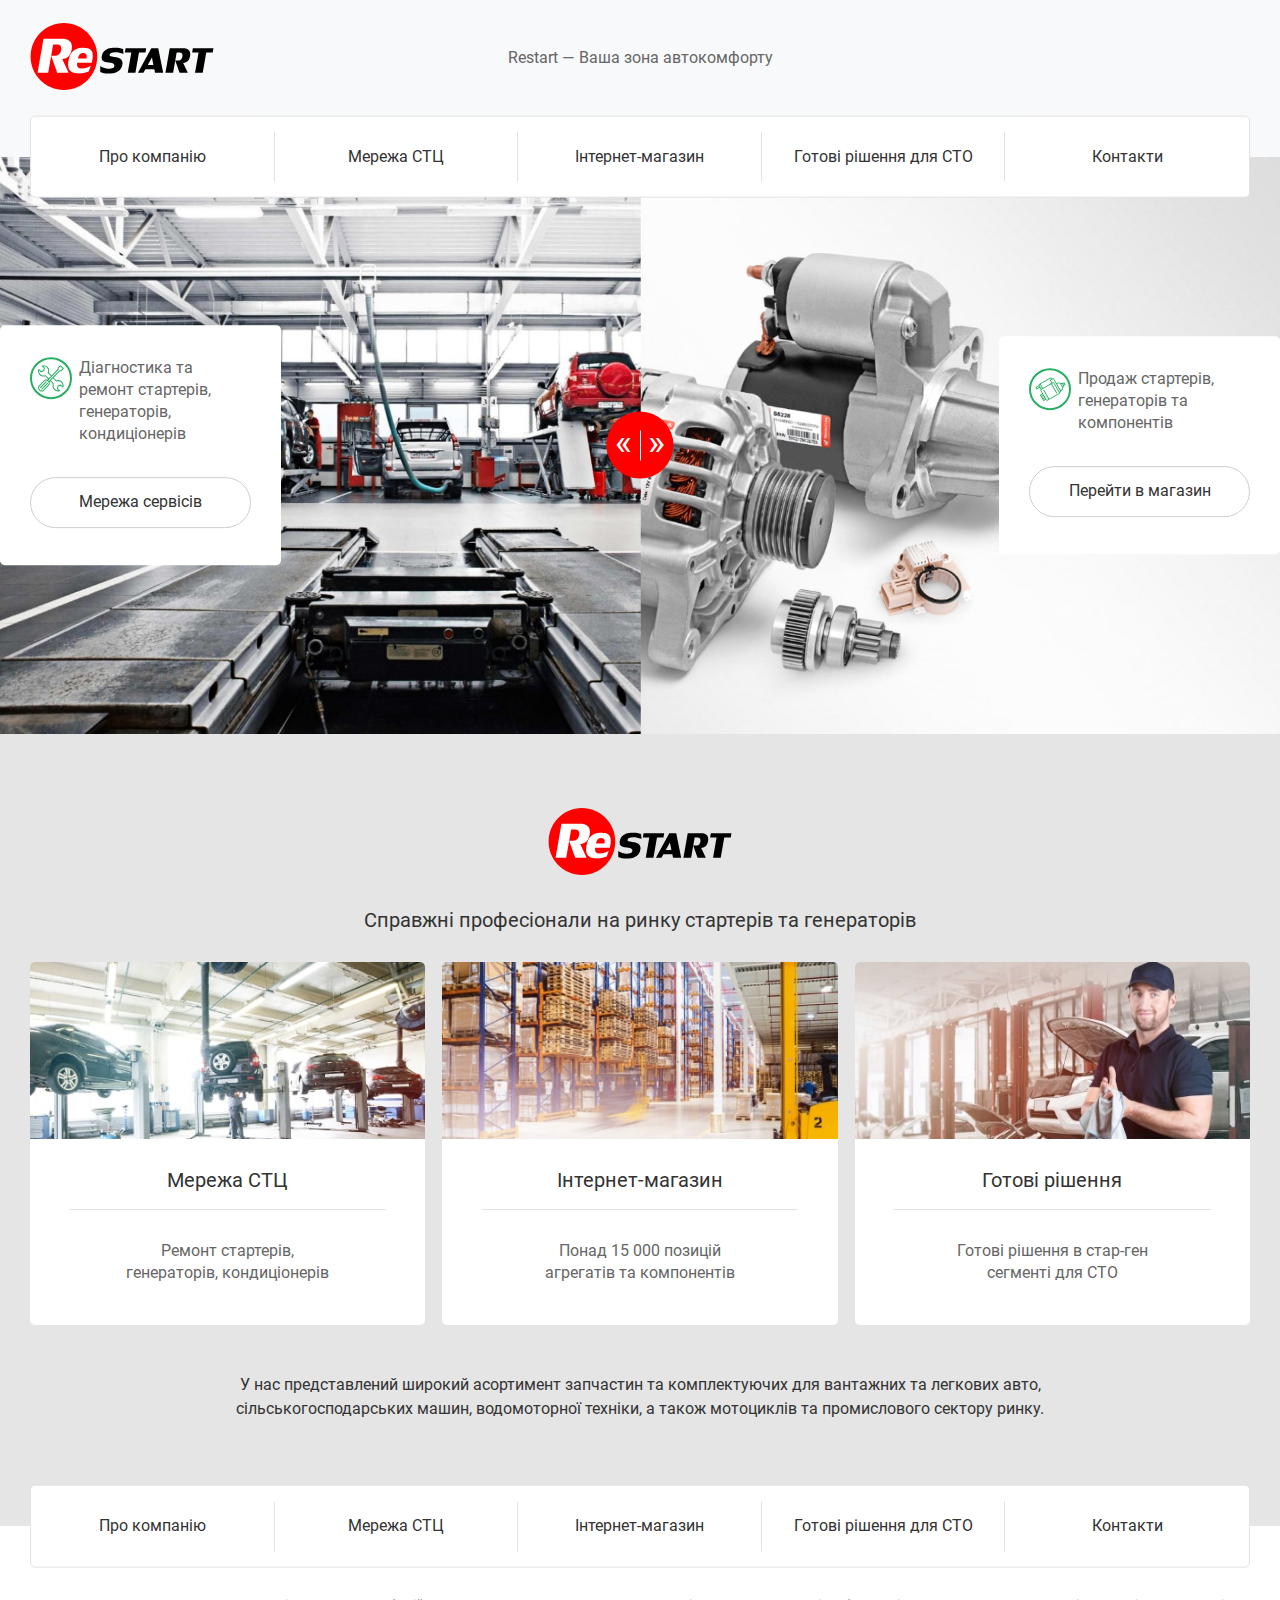
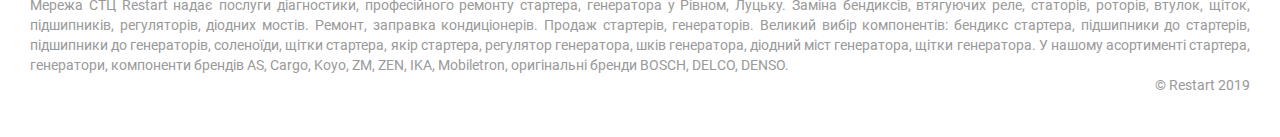
<file: index.html>
<!DOCTYPE html>
<html lang="uk">

<head>
	<meta charset="UTF-8">
	<meta http-equiv="X-UA-Compatible" content="IE=edge">
	<meta name="viewport" content="width=device-width, initial-scale=1.0">
	<meta name="format-detection" content="telephone=no">
	<link rel="stylesheet" href="css/main.min.css">
	<!-- <link rel="shortcut icon" href="img/favicon.ico"> -->
	<title>Restart</title>
</head>

<body>
	<div class="wrapper bg1">
		<header class="header">
			<div class="header__container">
				<div class="header__body">
					<a href="index.html" class="header__logo"><img src="./img/logo.svg" alt="Restart logo"></a>
					<p class="header__text c2">Restart — Ваша зона автокомфорту</p>
					<div class="header__burger menu__burger burger">
						<span></span>
					</div>
					<nav class="header__menu menu">
						<ul class="menu__list">
							<li><a href="about.html" class="menu__link link">Про компанію</a></li>
							<li><a href="net.html" class="menu__link link">Мережа СТЦ</a></li>
							<li><a href="shop.html" class="menu__link link">Інтернет-магазин</a></li>
							<li><a href="offer.html" class="menu__link link">Готові рішення для СТО</a></li>
							<li><a href="contacts.html" class="menu__link link">Контакти</a></li>
						</ul>
					</nav>
				</div>
			</div>
		</header>
		<main class="main">
			<section class="hero">
				<img class="hero__main-image" src="./img/main/hero/hero.jpg" alt="">
				<div class="hero__body">
					<div class="hero__item hero__item-left item-hero">
						<div class="item-hero__head">
							<div class="item-hero__icon">
								<img src="./img/main/hero/tools1.svg" alt="">
							</div>
							<h3 class="item-hero__title">
								Діагностика та ремонт
								стартерів, генераторів,
								кондиціонерів
							</h3>
						</div>
						<a href="net.html" class="item-hero__button button">Мережа сервісів</a>
					</div>
					<div class="hero__item hero__item-right  item-hero">
						<div class="item-hero__head">
							<div class="item-hero__icon">
								<img src="./img/main/hero/tools2.svg" alt="">
							</div>
							<h3 class="item-hero__title">
								Продаж стартерів,
								генераторів
								та компонентів
							</h3>
						</div>
						<a href="shop.html" class="item-hero__button button">Перейти в магазин</a>
					</div>
					<div class="hero__button slider__button">
						<p class="slider__button-left">&laquo;</p>
						<p class="slider__button-right">&raquo;</p>
					</div>
				</div>
			</section>
			<section class="cards">
				<div class="cards__container">
					<div class="cards__body">
						<a href="index.html" class="header__logo"><img src="./img/logo.svg" alt="Restart logo"></a>
						<h2 class="cards__title">Справжні професіонали на ринку стартерів та генераторів</h2>
						<div class="cards__item item-cards">
							<a href="net.html" class="item-cards__card">
								<div class="item-cards__body">
									<div class="item-cards__image"><img src="./img/main/offer/01.jpg" alt="net image"></div>
									<h3 class="item-cards__title">Мережа СТЦ</h3>
									<h4 class="item-cards__text">Ремонт стартерів, генераторів, кондиціонерів</h4>
								</div>
							</a>
							<a href="shop.html" class="item-cards__card">
								<div class="item-cards__body">
									<div class="item-cards__image">
										<img src="./img/main/offer/02.jpg" alt="shop image">
									</div>
									<h3 class="item-cards__title">Інтернет-магазин</h3>
									<h4 class="item-cards__text">Понад 15 000 позицій агрегатів та компонентів</h4>
								</div>
							</a>
							<a href="offer.html" class="item-cards__card">
								<div class="item-cards__body">
									<div class="item-cards__image"><img src="./img/main/offer/03.jpg" alt="offer image"></div>
									<h3 class="item-cards__title">Готові рішення</h3>
									<h4 class="item-cards__text">Готові рішення в стар-ген сегменті для СТО</h4>
								</div>
							</a>
						</div>
						<div class="cards__text">
							У нас представлений широкий асортимент запчастин та комплектуючих для вантажних та легкових авто,
							сільськогосподарських
							машин, водомоторної техніки, а також мотоциклів та промислового сектору ринку.
						</div>
					</div>
				</div>
			</section>
		</main>
		<footer id="footer" class="footer">
			<div class="footer__container">
				<div class="footer__body">
					<nav class="footer__menu menu">
						<ul class="menu__list">
							<li><a href="about.html" class="menu__link link">Про компанію</a></li>
							<li><a href="net.html" class="menu__link link">Мережа СТЦ</a></li>
							<li><a href="shop.html" class="menu__link link">Інтернет-магазин</a></li>
							<li><a href="offer.html" class="menu__link link">Готові рішення для СТО</a></li>
							<li><a href="contacts.html" class="menu__link link">Контакти</a></li>
						</ul>
					</nav>
					<div class="footer__text">
						<p class="footer__content">
							Мережа СТЦ Restart надає послуги діагностики, професійного ремонту стартера, генератора у
							Рівном, Луцьку. Заміна бендиксів, втягуючих реле, статорів, роторів, втулок, щіток, підшипників,
							регуляторів, діодних мостів. Ремонт, заправка кондиціонерів. Продаж стартерів, генераторів.
							Великий вибір компонентів: бендикс стартера, підшипники до стартерів, підшипники до генераторів,
							соленоїди, щітки стартера, якір стартера, регулятор генератора, шків генератора, діодний міст
							генератора, щітки генератора. У нашому асортименті стартера, генератори, компоненти брендів AS,
							Cargo, Koyo, ZM, ZEN, IKA, Mobiletron, оригінальні бренди BOSCH, DELCO, DENSO.
						</p>
						<p class="footer__copyright">© Restart 2019</p>
					</div>
				</div>
			</div>
		</footer>
	</div>
	<script src="./js/script.js"></script>
</body>

</html>
</file>
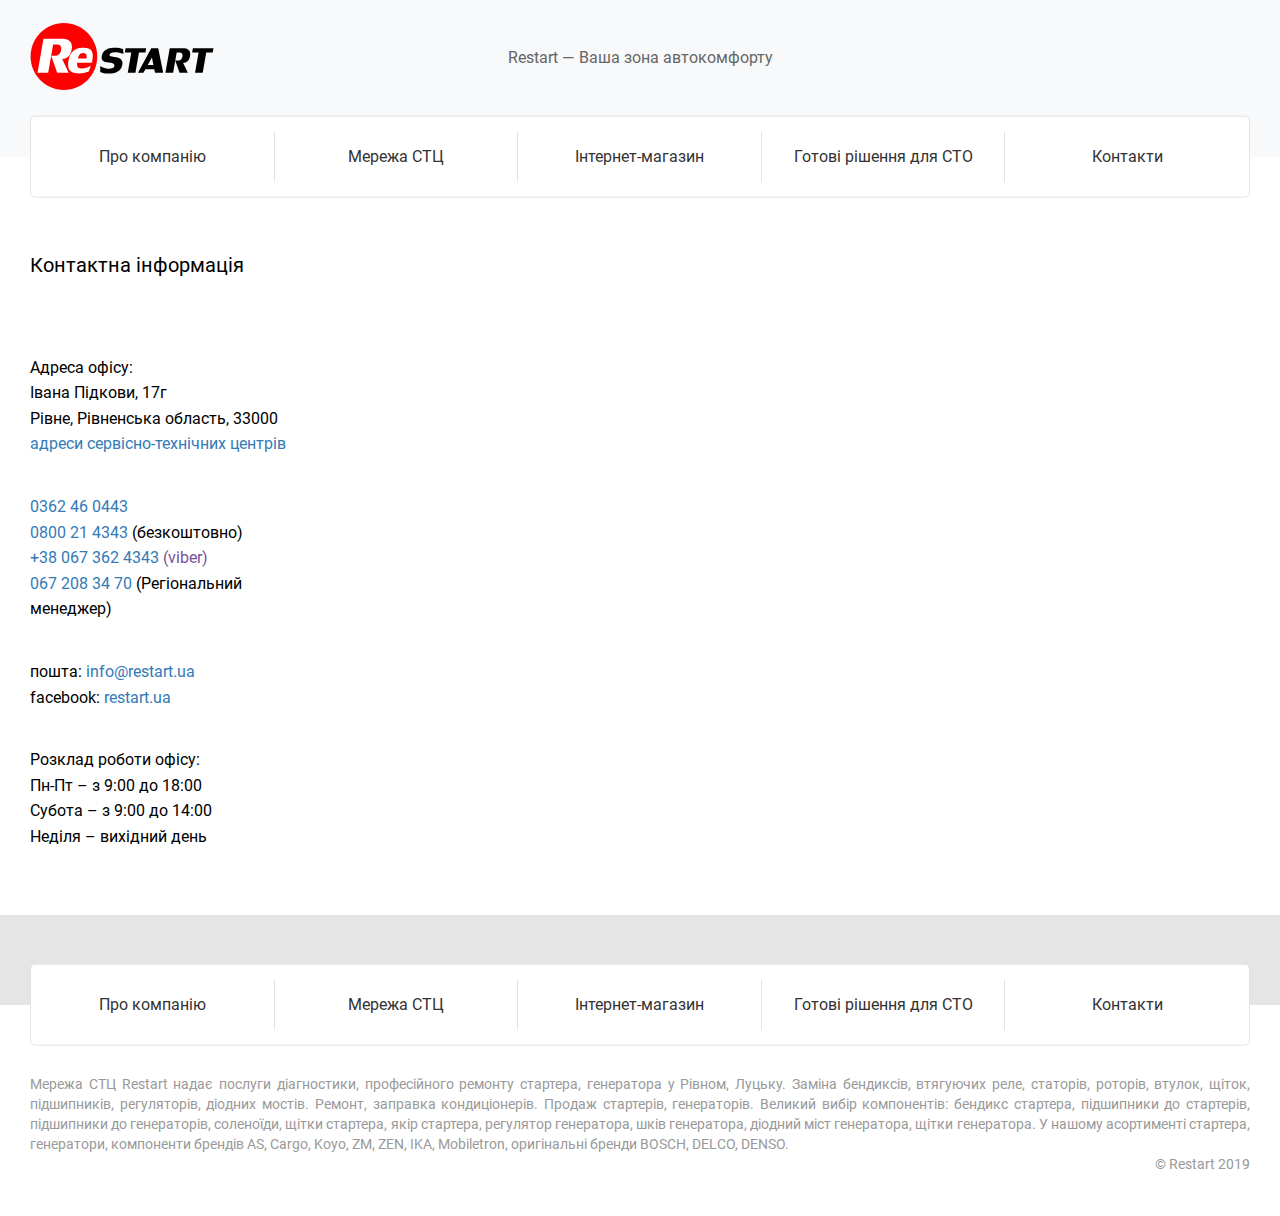
<file: contacts.html>
<!DOCTYPE html>
<html lang="uk">

<head>
	<meta charset="UTF-8">
	<meta http-equiv="X-UA-Compatible" content="IE=edge">
	<meta name="viewport" content="width=device-width, initial-scale=1.0">
	<meta name="format-detection" content="telephone=no">
	<link rel="stylesheet" href="css/contacts.css">
	<!-- <link rel="shortcut icon" href="img/favicon.ico"> -->
	<title>Restart</title>
</head>

<body>
	<div class="wrapper bg1">
		<header class="header">
			<div class="header__container">
				<div class="header__body">
					<a href="index.html" class="header__logo"><img src="./img/logo.svg" alt="Restart logo"></a>
					<p class="header__text c2">Restart — Ваша зона автокомфорту</p>
					<div class="header__burger menu__burger burger">
						<span></span>
					</div>
					<nav class="header__menu menu">
						<ul class="menu__list">
							<li><a href="about.html" class="menu__link link">Про компанію</a></li>
							<li><a href="net.html" class="menu__link link">Мережа СТЦ</a></li>
							<li><a href="shop.html" class="menu__link link">Інтернет-магазин</a></li>
							<li><a href="offer.html" class="menu__link link">Готові рішення для СТО</a></li>
							<li><a href="contacts.html" class="menu__link link">Контакти</a></li>
						</ul>
					</nav>
				</div>
			</div>
		</header>
		<main class="main">
			<section class="contacts">
				<div class="contacts__container">
					<div class="contacts__body">
						<div class="contacts__content">
							<h2 class="contacts__title title">Контактна інформація</h2>
							<ul class="contacts__list">
								<li>Адреса офісу:</li>
								<li>Івана Підкови, 17г</li>
								<li>Рівне, Рівненська область, 33000</li>
								<li><a href="#">адреси сервісно-технічних центрів</a></li>
							</ul>
							<ul class="contacts__list">
								<li><a href="tel:+380362460443">0362 46 0443</a></li>
								<li><a href="tel:+380800214343">0800 21 4343</a> (безкоштовно)</li>
								<li><a href="tel:+380673624343">+38 067 362 4343</a> <span class="viber"> (viber)</span></li>
								<li><a href="tel:+380672083470">067 208 34 70</a> (Регіональний менеджер)</li>
							</ul>
							<ul class="contacts__list">
								<li>пошта: <a href="mailto:info@restart.ua">info@restart.ua</a></li>
								<li>facebook: <a href="https://www.facebook.com/">restart.ua</a></li>
							</ul>
							<ul class="contacts__list">
								<li>Розклад роботи офісу:</li>
								<li>Пн-Пт – з 9:00 до 18:00</li>
								<li>Субота – з 9:00 до 14:00</li>
								<li>Неділя – вихідний день</li>
							</ul>
						</div>
						<div class="contacts__map">
							<iframe
								src="https://www.google.com/maps/embed?pb=!1m18!1m12!1m3!1d5061.2649529584905!2d26.217498567704702!3d50.633943889912125!2m3!1f0!2f0!3f0!3m2!1i1024!2i768!4f13.1!3m3!1m2!1s0x472f6ca1e16cb891%3A0x697e5c350a49d49b!2sReStart!5e0!3m2!1sru!2sua!4v1656966931652!5m2!1sru!2sua"
								style="border:0;" allowfullscreen="" loading="lazy"
								referrerpolicy="no-referrer-when-downgrade"></iframe>
						</div>
					</div>
				</div>
			</section>
		</main>
		<footer id="footer" class="footer">
			<div class="footer__container">
				<div class="footer__body">
					<nav class="footer__menu menu">
						<ul class="menu__list">
							<li><a href="about.html" class="menu__link link">Про компанію</a></li>
							<li><a href="net.html" class="menu__link link">Мережа СТЦ</a></li>
							<li><a href="shop.html" class="menu__link link">Інтернет-магазин</a></li>
							<li><a href="offer.html" class="menu__link link">Готові рішення для СТО</a></li>
							<li><a href="contacts.html" class="menu__link link">Контакти</a></li>
						</ul>
					</nav>
					<div class="footer__text">
						<p class="footer__content">
							Мережа СТЦ Restart надає послуги діагностики, професійного ремонту стартера, генератора у
							Рівном, Луцьку. Заміна бендиксів, втягуючих реле, статорів, роторів, втулок, щіток, підшипників,
							регуляторів, діодних мостів. Ремонт, заправка кондиціонерів. Продаж стартерів, генераторів.
							Великий вибір компонентів: бендикс стартера, підшипники до стартерів, підшипники до генераторів,
							соленоїди, щітки стартера, якір стартера, регулятор генератора, шків генератора, діодний міст
							генератора, щітки генератора. У нашому асортименті стартера, генератори, компоненти брендів AS,
							Cargo, Koyo, ZM, ZEN, IKA, Mobiletron, оригінальні бренди BOSCH, DELCO, DENSO.
						</p>
						<p class="footer__copyright">© Restart 2019</p>
					</div>
				</div>
			</div>
		</footer>
	</div>
	<script src="./js/script.js"></script>
</body>

</html>
</file>
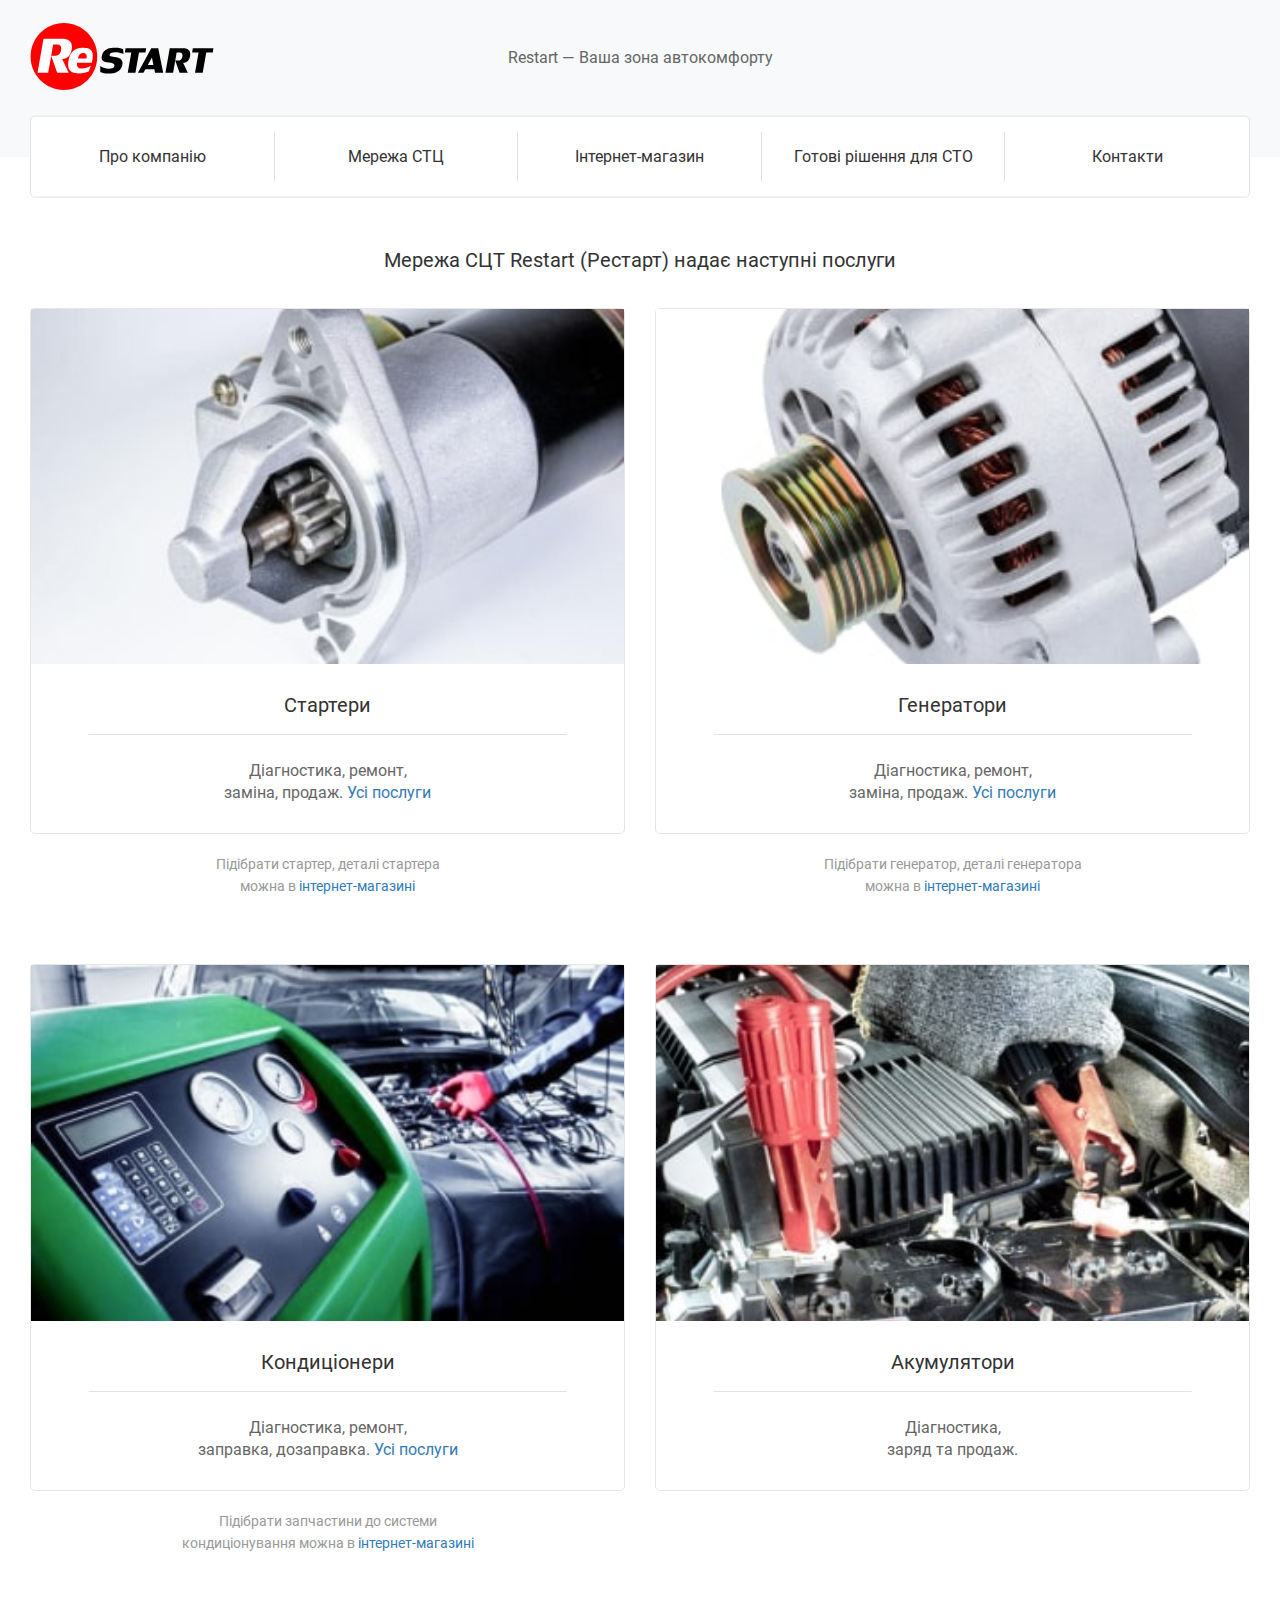
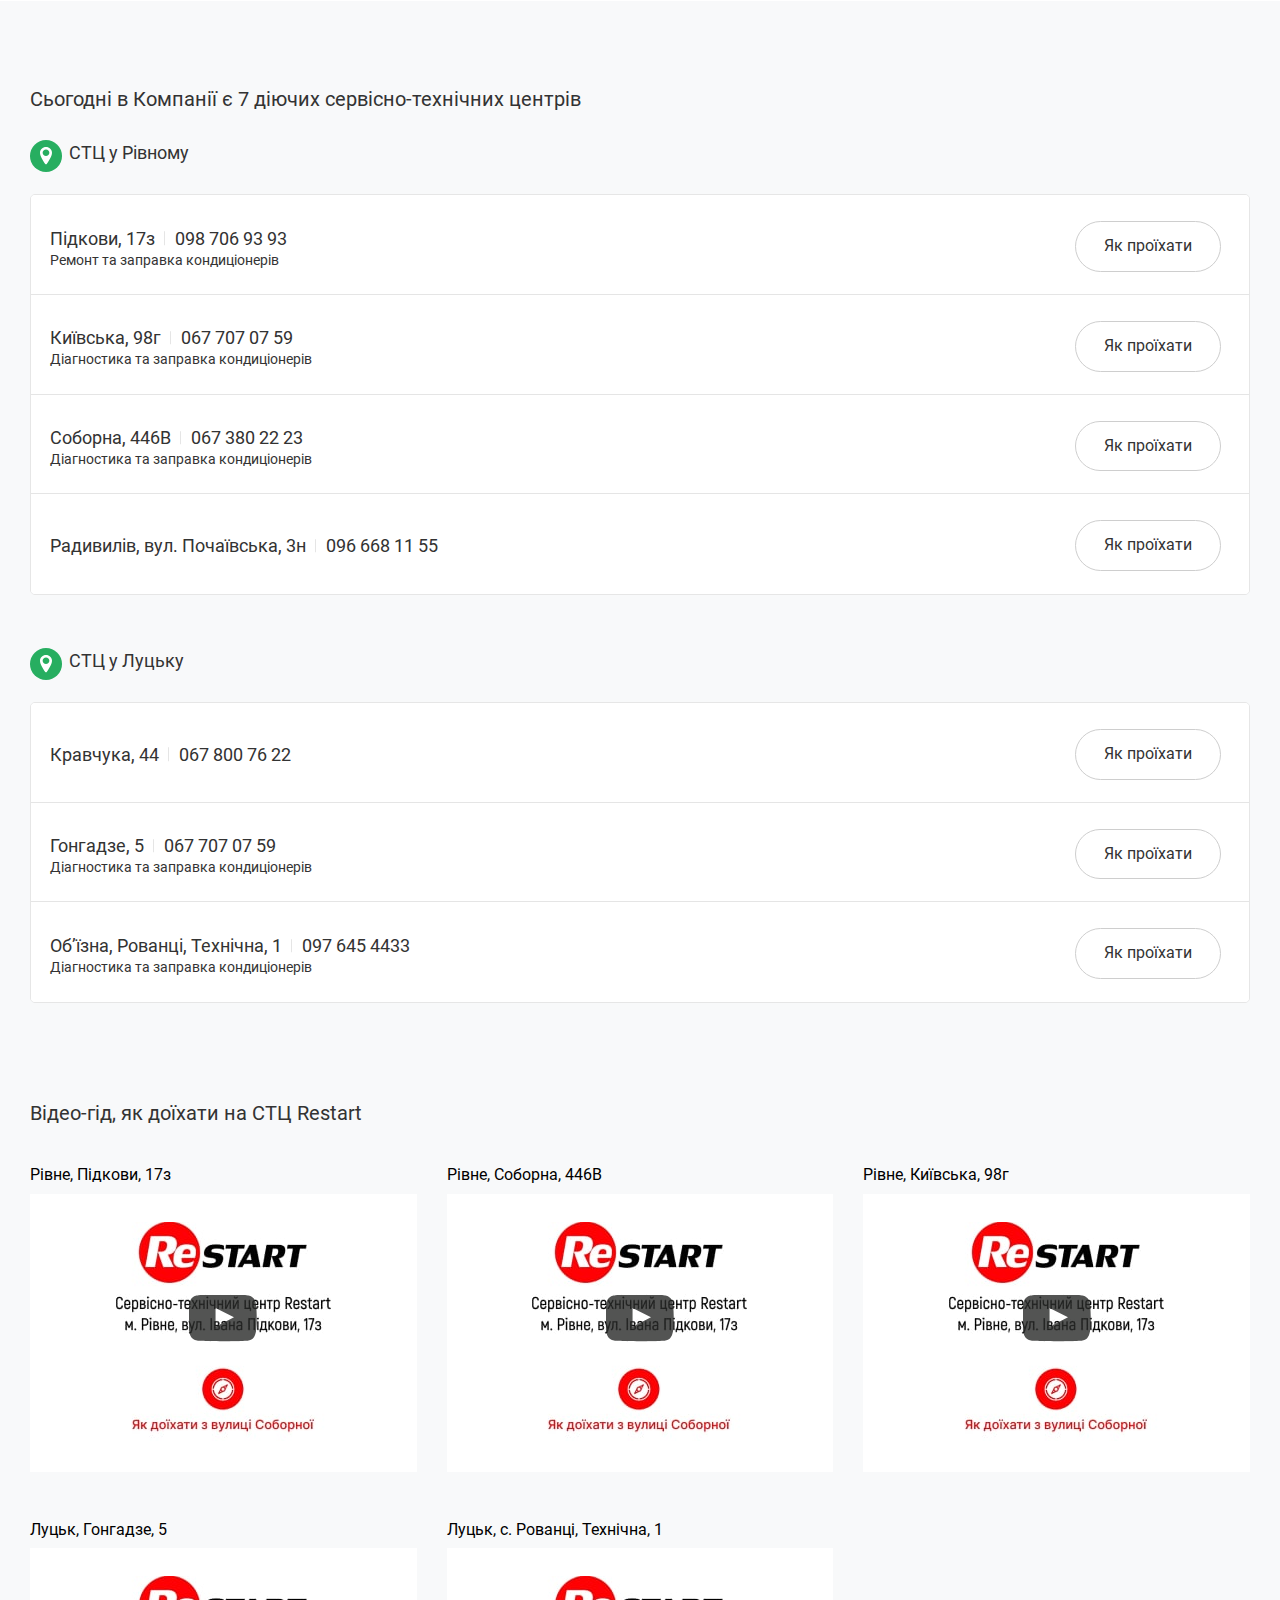
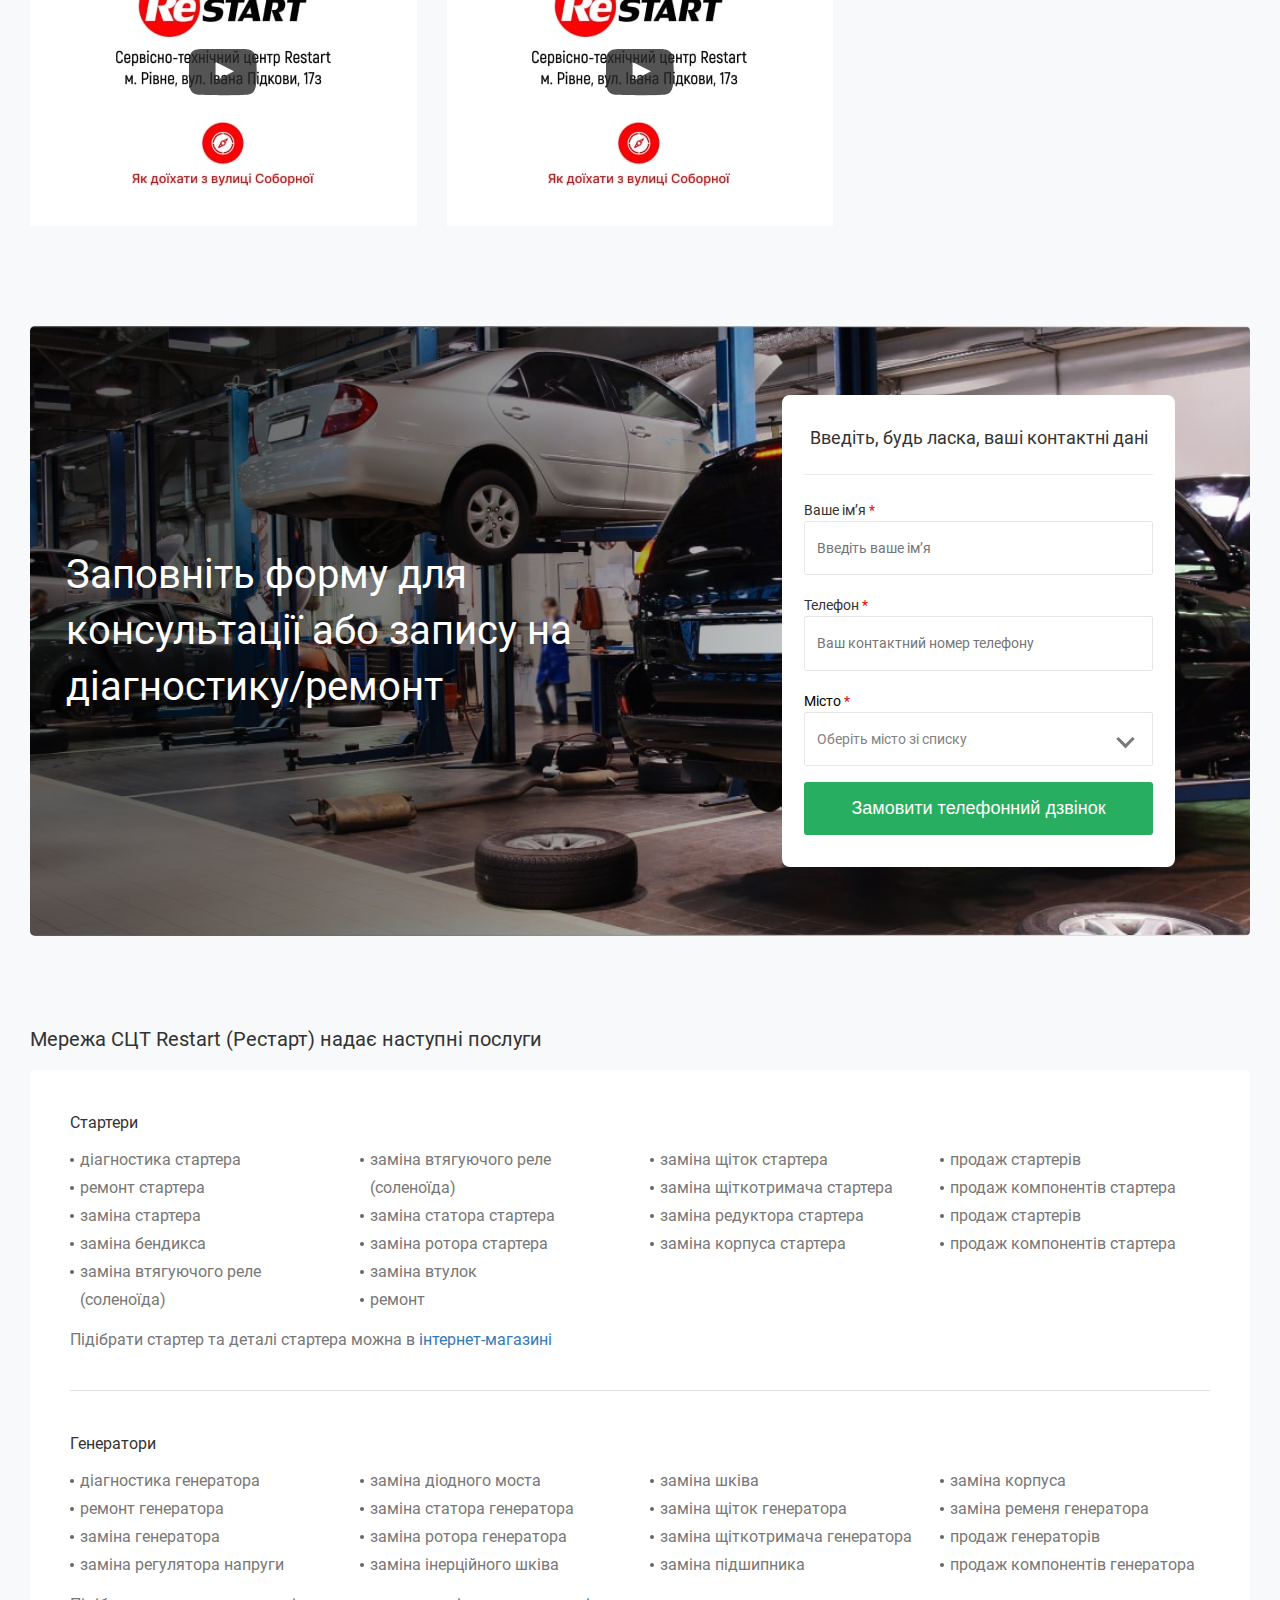
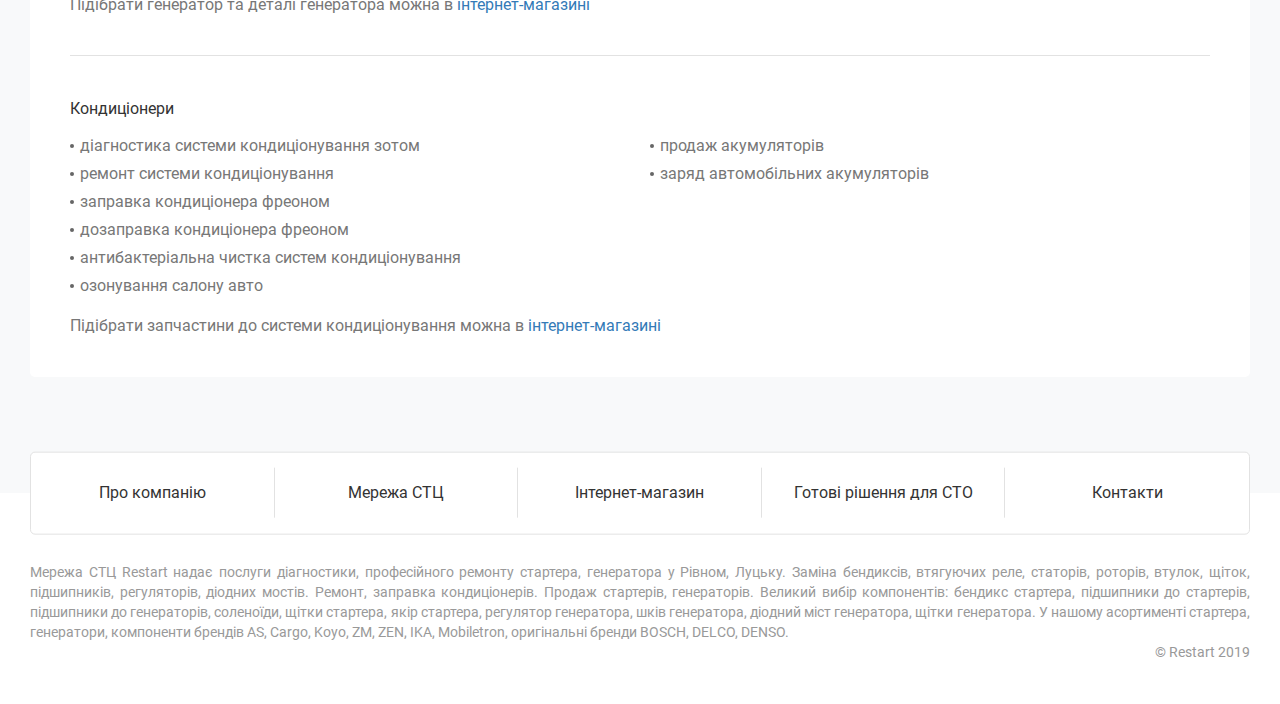
<file: net.html>
<!DOCTYPE html>
<html lang="uk">

<head>
	<meta charset="UTF-8">
	<meta http-equiv="X-UA-Compatible" content="IE=edge">
	<meta name="viewport" content="width=device-width, initial-scale=1.0">
	<meta name="format-detection" content="telephone=no">
	<link rel="stylesheet" href="css/net.min.css">
	<!-- <link rel="shortcut icon" href="img/favicon.ico"> -->
	<title>Restart</title>
</head>

<body>
	<div class="wrapper">
		<header class="header">
			<div class="header__container">
				<div class="header__body">
					<a href="index.html" class="header__logo"><img src="./img/logo.svg" alt="Restart logo"></a>
					<p class="header__text c2">Restart — Ваша зона автокомфорту</p>
					<div class="header__burger menu__burger burger">
						<span></span>
					</div>
					<nav class="header__menu menu">
						<ul class="menu__list">
							<li><a href="about.html" class="menu__link link">Про компанію</a></li>
							<li><a href="net.html" class="menu__link link">Мережа СТЦ</a></li>
							<li><a href="shop.html" class="menu__link link">Інтернет-магазин</a></li>
							<li><a href="offer.html" class="menu__link link">Готові рішення для СТО</a></li>
							<li><a href="contacts.html" class="menu__link link">Контакти</a></li>
						</ul>
					</nav>
				</div>
			</div>
		</header>
		<main class="main">
			<section class="net">
				<div class="net__container">
					<div class="net__body">
						<h1 class="net__title title">Мережа СЦТ Restart (Рестарт) надає наступні послуги</h1>

						<div class="items-net__row row">
							<div class="row__column">
								<div class="row__item">
									<div class="row__image">
										<img src="./img/net/net/01.jpg" alt="starters">
									</div>
									<h3 class="row__title title">Стартери</h3>
									<p class="row__subtitle">
										Діагностика, ремонт,<br>заміна, продаж.
										<a href="offer.html" class="row__link">Усі послуги</a>
									</p>
								</div>
								<div class="row__footer">
									<p class="row__text">
										Підібрати стартер, деталі стартера<br>
										можна в <a href="shop.html" class="row__link">інтернет-магазині</a>
									</p>
								</div>
							</div>
							<div class="row__column">
								<div class="row__item">
									<div class="row__image">
										<img src="./img/net/net/02.jpg" alt="generators">
									</div>
									<h3 class="row__title title">Генератори</h3>
									<p class="row__subtitle">
										Діагностика, ремонт,<br>заміна, продаж.
										<a href="offer.html" class="row__link">Усі послуги</a>
									</p>
								</div>
								<div class="row__footer">
									<p class="row__text">
										Підібрати генератор, деталі генератора<br>
										можна в <a href="shop.html" class="row__link">інтернет-магазині</a>
									</p>
								</div>
							</div>
							<div class="row__column">
								<div class="row__item">
									<div class="row__image">
										<img src="./img/net/net/03.jpg" alt="conditioner">
									</div>
									<h3 class="row__title title">Кондиціонери</h3>
									<p class="row__subtitle">
										Діагностика, ремонт,<br>заправка, дозаправка.
										<a href="offer.html" class="row__link">Усі послуги</a>
									</p>
								</div>
								<div class="row__footer">
									<p class="row__text">
										Підібрати запчастини до системи<br>кондиціонування можна в <a href="shop.html"
											class="row__link">інтернет-магазині</a>
									</p>
								</div>
							</div>
							<div class="row__column">
								<div class="row__item">
									<div class="row__image">
										<img src="./img/net/net/04.jpg" alt="accumulators">
									</div>
									<h3 class="row__title title">Акумулятори</h3>
									<p class="row__subtitle">
										Діагностика,<br>заряд та продаж.
									</p>
								</div>
								<div class="row__footer hidden">
									<p class="row__text">
										Підібрати стартер, деталі стартера
										можна в <a href="shop.html" class="row__link">інтернет-магазині</a>
									</p>
								</div>
							</div>
						</div>
					</div>
				</div>
			</section>
			<section class="where">
				<div class="where__container">
					<div class="where__body">
						<h2 class="where__title title">Сьогодні в Компанії є 7 діючих сервісно-технічних центрів</h2>
						<div class="where__columns">
							<div class="where__content">
								<div class="where__head">
									<div class="where__icon">
										<img src="./img/net/where/location.svg" alt="location">
									</div>
									<p class="where__city">СТЦ у Рівному</p>
								</div>
								<div class="where__column">
									<div class="where__row">
										<div class="where__item">
											<div class="where__address">
												<div class="where__contacts">
													<p class="where__street">Підкови, 17з</p>
													<a href="tel:+380987069393" class="where__phone">098 706 93 93</a>
												</div>
												<p class="where__to-do">Ремонт та заправка кондиціонерів</p>
											</div>
											<a href="#" class="where__button button">Як проїхати</a>
										</div>
									</div>
									<div class="where__row">
										<div class="where__item">
											<div class="where__address">
												<div class="where__contacts">
													<p class="where__street">Київська, 98г</p>
													<a href="tel:+380677070759" class="where__phone">067 707 07 59</a>
												</div>
												<p class="where__to-do">Діагностика та заправка кондиціонерів</p>
											</div>
											<a href="#" class="where__button button">Як проїхати</a>
										</div>
									</div>
									<div class="where__row">
										<div class="where__item">
											<div class="where__address">
												<div class="where__contacts">
													<p class="where__street">Соборна, 446В</p>
													<a href="tel:+380673802223" class="where__phone">067 380 22 23</a>
												</div>
												<p class="where__to-do">Діагностика та заправка кондиціонерів</p>
											</div>
											<a href="#" class="where__button button">Як проїхати</a>
										</div>
									</div>
									<div class="where__row">
										<div class="where__item">
											<div class="where__address">
												<div class="where__contacts">
													<p class="where__street">Радивилів, вул. Почаївська, 3н</p>
													<a href="tel:" class="where__phone">096 668 11 55</a>
												</div>
											</div>
											<a href="#" class="where__button button">Як проїхати</a>
										</div>
									</div>
								</div>
							</div>
							<div class="where__content">
								<div class="where__head">
									<div class="where__icon">
										<img src="./img/net/where/location.svg" alt="location">
									</div>
									<p class="where__city">СТЦ у Луцьку</p>
								</div>
								<div class="where__column">
									<div class="where__row">
										<div class="where__item">
											<div class="where__address">
												<div class="where__contacts">
													<p class="where__street">Кравчука, 44</p>
													<a href="tel:+380678007622" class="where__phone">067 800 76 22</a>
												</div>
											</div>
											<a href="#" class="where__button button">Як проїхати</a>
										</div>
									</div>
									<div class="where__row">
										<div class="where__item">
											<div class="where__address">
												<div class="where__contacts">
													<p class="where__street">Гонгадзе, 5</p>
													<a href="tel:+380677070759" class="where__phone">067 707 07 59</a>
												</div>
												<p class="where__to-do">Діагностика та заправка кондиціонерів</p>
											</div>
											<a href="#" class="where__button button">Як проїхати</a>
										</div>
									</div>
									<div class="where__row">
										<div class="where__item">
											<div class="where__address">
												<div class="where__contacts">
													<p class="where__street">Об’їзна, Рованці, Технічна, 1</p>
													<a href="tel:+380976454433" class="where__phone">097 645 4433</a>
												</div>
												<p class="where__to-do">Діагностика та заправка кондиціонерів</p>
											</div>
											<a href="#" class="where__button button">Як проїхати</a>
										</div>
									</div>
								</div>
							</div>
						</div>
					</div>
				</div>
			</section>
			<section class="how">
				<div class="how__container">
					<div class="how__body">
						<h2 class="how__title title">Відео-гід, як доїхати на СТЦ Restart</h2>
						<div class="how__row">
							<div class="how__column">
								<div class="how__item">
									<div class="how__city">Рівне, Підкови, 17з</div>
									<div class="how__card">
										<div class="how__image">
											<img src="./img/net/how/01.jpg" alt="instruction">
										</div>
									</div>
								</div>
							</div>
							<div class="how__column">
								<div class="how__item">
									<div class="how__city">Рівне, Соборна, 446В</div>
									<div class="how__card">
										<div class="how__image">
											<img src="./img/net/how/01.jpg" alt="instruction">
										</div>
									</div>
								</div>
							</div>
							<div class="how__column">
								<div class="how__item">
									<div class="how__city">Рівне, Київська, 98г</div>
									<div class="how__card">
										<div class="how__image">
											<img src="./img/net/how/01.jpg" alt="instruction">
										</div>
									</div>
								</div>
							</div>
							<div class="how__column">
								<div class="how__item">
									<div class="how__city">Луцьк, Гонгадзе, 5</div>
									<div class="how__card">
										<div class="how__image">
											<img src="./img/net/how/01.jpg" alt="instruction">
										</div>
									</div>
								</div>
							</div>
							<div class="how__column">
								<div class="how__item">
									<div class="how__city">Луцьк, с. Рованці, Технічна, 1</div>
									<div class="how__card">
										<div class="how__image">
											<img src="./img/net/how/01.jpg" alt="instruction">
										</div>
									</div>
								</div>
							</div>
						</div>
					</div>
				</div>
			</section>
			<section class="form">
				<div class="form__container">
					<div class="form__background">
						<div class="form__body">
							<h2 class="form__title">Заповніть форму для консультації або запису на діагностику/ремонт</h2>
							<form class="form__first-form first-form" action="#">
								<p class="first-form__title">Введіть, будь ласка, ваші контактні дані</p>
								<p>
									<label for="username">Ваше ім’я <span>*</span></label>
									<input type="text" id="username" name="username" placeholder="Введіть ваше ім’я">
								</p>
								<p>
									<label for="usertel">Телефон <span>*</span></label>
									<input type="tel" id="usertel" name="usertel" placeholder="Ваш контактний номер телефону">
								</p>
								<h6>Місто <span>*</span></h6>
								<div class="select">
									Оберіть місто зі списку
								</div>
								<button class="first-form__button">Замовити телефонний дзвінок</button>
							</form>
						</div>
						<div class="form__popup popup">
							<div class="popup__body">
								<div class="popup__close">
								</div>
								<div class="popup__icon">
									<img src="./img/net/form/done.svg" alt="Done icon">
								</div>
								<div class="popup__text">
									<p class="popup__text1">Дякуємо вам за заявку!</p>
									<p class="popup__text1">Найближчим часом наш консультант зв’яжеться з вами</p>
								</div>

								<p class="popup__subtitle">Будьте в курсі останніх новин компанії, підписуйтесь на нас в
									соціальних
									мережах</p>
								<div class="popup__social">
									<a target="_blank" href="https://www.facebook.com/" class="popup__link">
										<img src="./img/net/form/facebook.svg" alt="facebook icon">
									</a>
									<a target="_blank" href="https://www.instagram.com/" class="popup__link">
										<img src="./img/net/form/instagram.svg" alt="instagram icon">
									</a>
									<a target="_blank" href="https://www.youtube.com/" class="popup__link">
										<img src="./img/net/form/youtube.svg" alt="youtube icon">
									</a>
								</div>
							</div>
						</div>
					</div>
				</div>
			</section>
			<section class="service">
				<div class="service__container">
					<div class="service__body">
						<h2 class="service__title title">Мережа СЦТ Restart (Рестарт) надає наступні послуги</h2>
						<div class="service__content">
							<div class="service__rows">
								<div class="service__line">
									<h2 class="service__label">Стартери</h2>
									<div class="service__row row-service">
										<div class="row-service__items">
											<ul class="row-service__item">
												<li>діагностика стартера</li>
												<li>ремонт стартера</li>
												<li>заміна стартера</li>
												<li>заміна бендикса</li>
												<li>заміна втягуючого реле (соленоїда)</li>
											</ul>
											<ul class="row-service__item">
												<li>заміна втягуючого реле (соленоїда)</li>
												<li>заміна статора стартера</li>
												<li>заміна ротора стартера</li>
												<li>заміна втулок</li>
												<li>ремонт</li>
											</ul>
											<ul class="row-service__item">
												<li>заміна щіток стартера</li>
												<li>заміна щіткотримача стартера</li>
												<li>заміна редуктора стартера</li>
												<li>заміна корпуса стартера</li>
											</ul>
											<ul class="row-service__item">
												<li>продаж стартерів</li>
												<li>продаж компонентів стартера</li>
												<li>продаж стартерів</li>
												<li>продаж компонентів стартера</li>
											</ul>
										</div>
									</div>
									<h3 class="service__sublabel">
										Підібрати стартер та деталі стартера можна в <a class="service__link"
											href="shop.html">інтернет-магазині</a>
									</h3>
								</div>
								<div class="service__line">
									<h2 class="service__label">Генератори</h2>
									<div class="service__row row-service">
										<div class="row-service__items">
											<ul class="row-service__item">
												<li>діагностика генератора</li>
												<li>ремонт генератора</li>
												<li>заміна генератора</li>
												<li>заміна регулятора напруги</li>
											</ul>
											<ul class="row-service__item">
												<li>заміна діодного моста</li>
												<li>заміна статора генератора</li>
												<li>заміна ротора генератора</li>
												<li>заміна інерційного шківа</li>
											</ul>
											<ul class="row-service__item">
												<li>заміна шківа</li>
												<li>заміна щіток генератора</li>
												<li>заміна щіткотримача генератора</li>
												<li>заміна підшипника</li>
											</ul>
											<ul class="row-service__item">
												<li>заміна корпуса</li>
												<li>заміна ременя генератора</li>
												<li>продаж генераторів</li>
												<li>продаж компонентів генератора</li>
											</ul>
										</div>
									</div>
									<h3 class="service__sublabel">
										Підібрати генератор та деталі генератора можна в <a class="service__link"
											href="shop.html">інтернет-магазині</a>
									</h3>
								</div>
								<div class="service__line">
									<h2 class="service__label">Кондиціонери</h2>
									<div class="service__row row-service">
										<div class="row-service__items">
											<ul class="row-service__item">
												<li>діагностика системи кондиціонування зотом</li>
												<li>ремонт системи кондиціонування</li>
												<li>заправка кондиціонера фреоном</li>
												<li>дозаправка кондиціонера фреоном</li>
												<li>антибактеріальна чистка систем кондиціонування</li>
												<li>озонування салону авто</li>
											</ul>
											<ul class="row-service__item">
												<li>продаж акумуляторів</li>
												<li>заряд автомобільних акумуляторів</li>
											</ul>
										</div>
									</div>
									<h3 class="service__sublabel">
										Підібрати запчастини до системи кондиціонування можна в <a class="service__link"
											href="shop.html">інтернет-магазині</a>
									</h3>
								</div>
							</div>
						</div>
					</div>
				</div>
			</section>
		</main>
		<footer id="footer" class="footer">
			<div class="footer__container">
				<div class="footer__body">
					<nav class="footer__menu menu">
						<ul class="menu__list">
							<li><a href="about.html" class="menu__link link">Про компанію</a></li>
							<li><a href="net.html" class="menu__link link">Мережа СТЦ</a></li>
							<li><a href="shop.html" class="menu__link link">Інтернет-магазин</a></li>
							<li><a href="offer.html" class="menu__link link">Готові рішення для СТО</a></li>
							<li><a href="contacts.html" class="menu__link link">Контакти</a></li>
						</ul>
					</nav>
					<div class="footer__text">
						<p class="footer__content">
							Мережа СТЦ Restart надає послуги діагностики, професійного ремонту стартера, генератора у
							Рівном, Луцьку. Заміна бендиксів, втягуючих реле, статорів, роторів, втулок, щіток, підшипників,
							регуляторів, діодних мостів. Ремонт, заправка кондиціонерів. Продаж стартерів, генераторів.
							Великий вибір компонентів: бендикс стартера, підшипники до стартерів, підшипники до генераторів,
							соленоїди, щітки стартера, якір стартера, регулятор генератора, шків генератора, діодний міст
							генератора, щітки генератора. У нашому асортименті стартера, генератори, компоненти брендів AS,
							Cargo, Koyo, ZM, ZEN, IKA, Mobiletron, оригінальні бренди BOSCH, DELCO, DENSO.
						</p>
						<p class="footer__copyright">© Restart 2019</p>
					</div>
				</div>
			</div>
		</footer>
	</div>
	<script src="./js/script.js"></script>
</body>

</html>
</file>
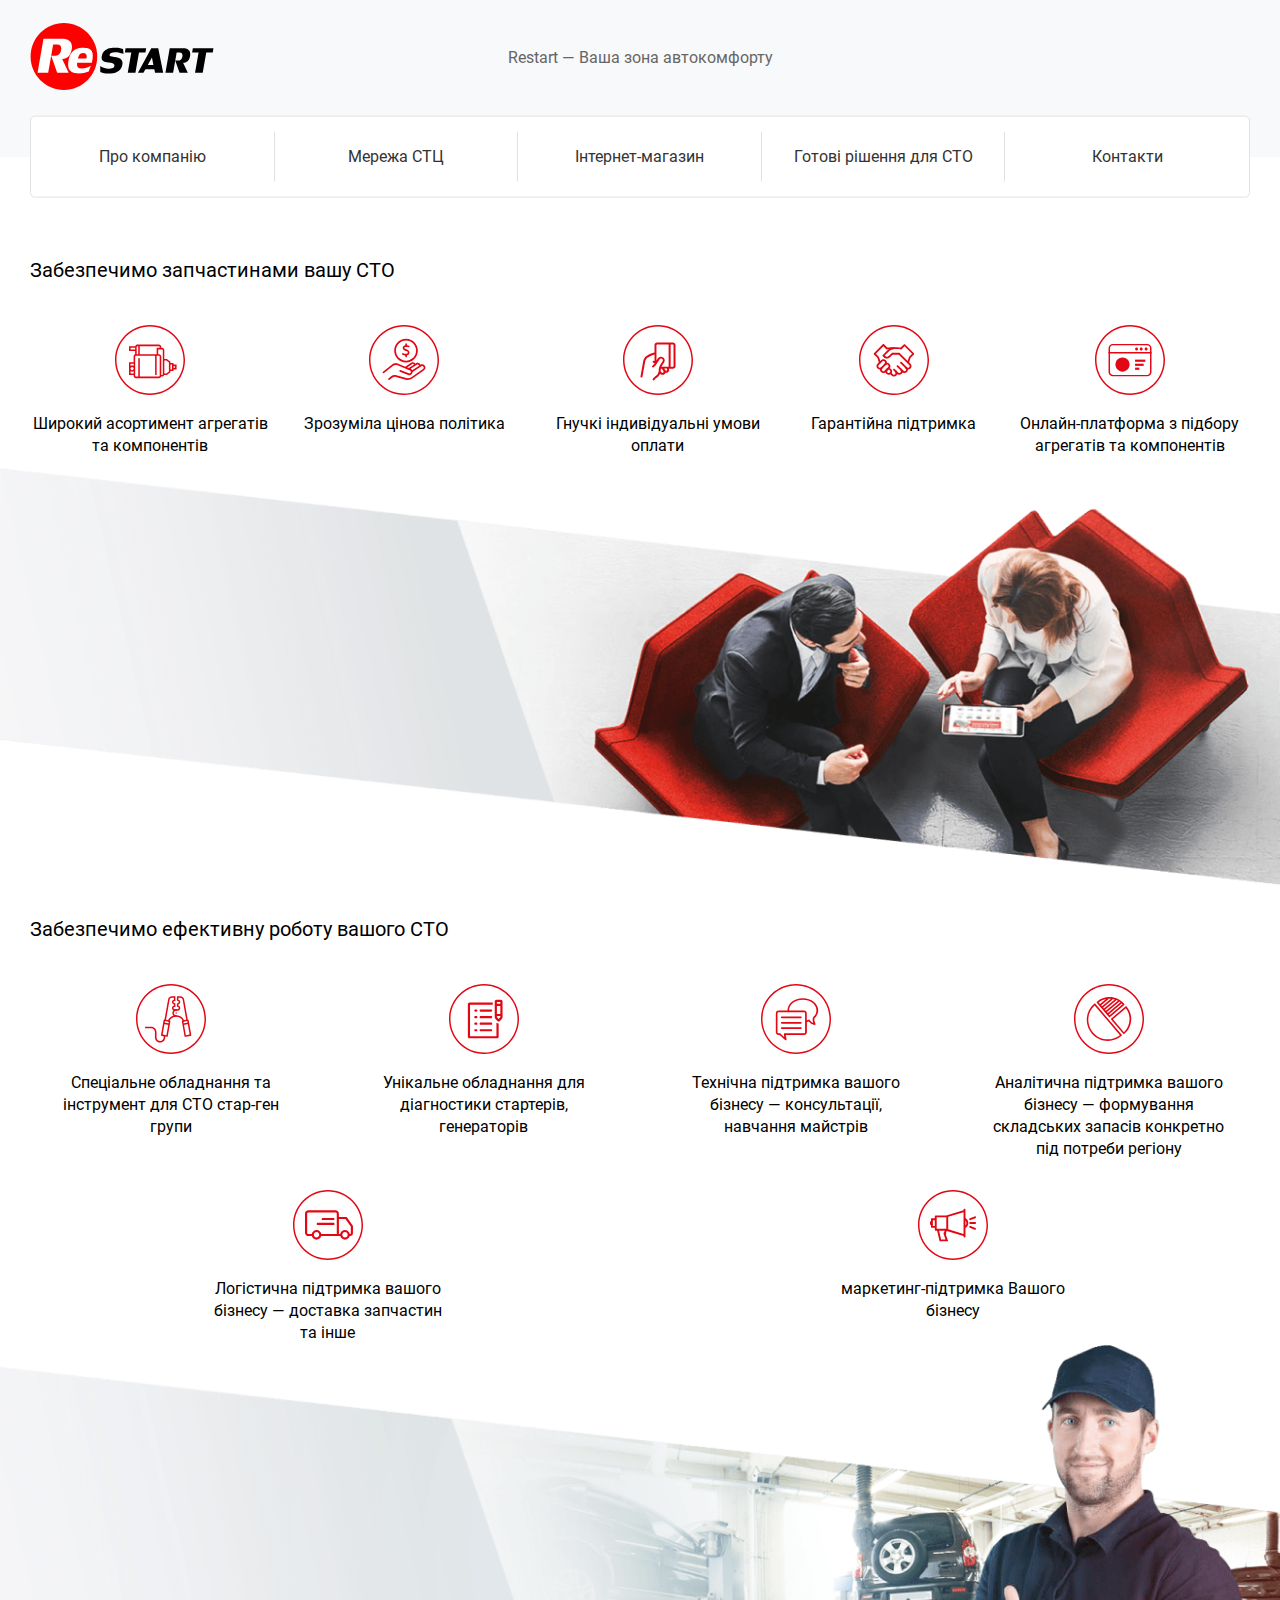
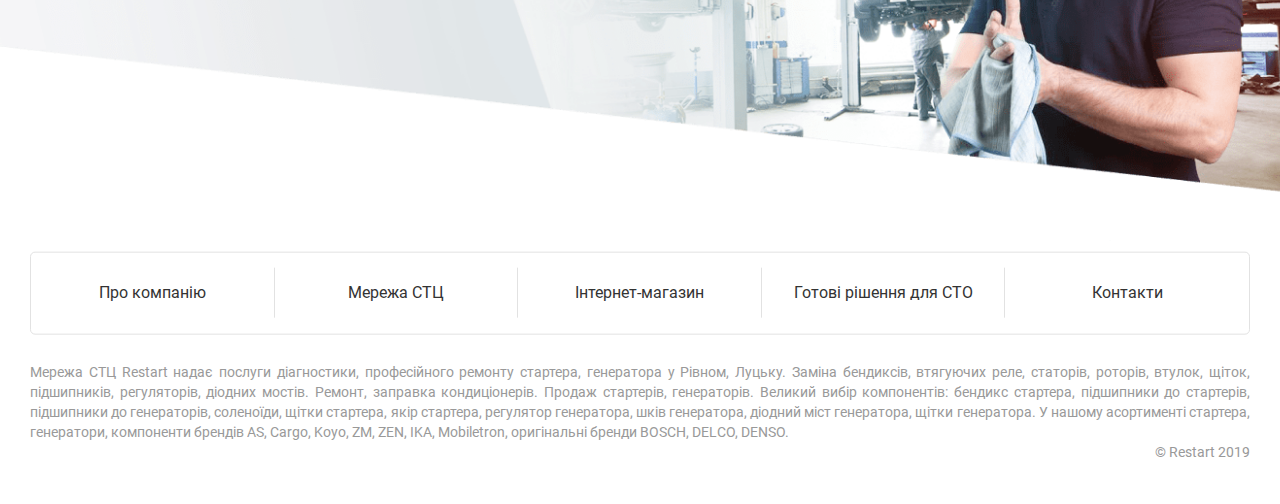
<file: offer.html>
<!DOCTYPE html>
<html lang="uk">

<head>
	<meta charset="UTF-8">
	<meta http-equiv="X-UA-Compatible" content="IE=edge">
	<meta name="viewport" content="width=device-width, initial-scale=1.0">
	<meta name="format-detection" content="telephone=no">
	<link rel="stylesheet" href="css/offer.min.css">
	<!-- <link rel="shortcut icon" href="img/favicon.ico"> -->
	<title>Restart</title>
</head>

<body>
	<div class="wrapper bg1">
		<header class="header">
			<div class="header__container">
				<div class="header__body">
					<a href="index.html" class="header__logo"><img src="./img/logo.svg" alt="Restart logo"></a>
					<p class="header__text c2">Restart — Ваша зона автокомфорту</p>
					<div class="header__burger menu__burger burger">
						<span></span>
					</div>
					<nav class="header__menu menu">
						<ul class="menu__list">
							<li><a href="about.html" class="menu__link link">Про компанію</a></li>
							<li><a href="net.html" class="menu__link link">Мережа СТЦ</a></li>
							<li><a href="shop.html" class="menu__link link">Інтернет-магазин</a></li>
							<li><a href="offer.html" class="menu__link link">Готові рішення для СТО</a></li>
							<li><a href="contacts.html" class="menu__link link">Контакти</a></li>
						</ul>
					</nav>
				</div>
			</div>
		</header>
		<main class="main">
			<section class="first">
				<div class="first__container">
					<h2 class="tools__title title">
						Забезпечимо запчастинами вашу СТО
					</h2>
				</div>
			</section>
			<section class="tools">
				<h5 class="hidden">Hidden</h5>
				<div class="tools__container">
					<div class="tools__body">
						<div class="tools__row row">
							<div class="tools__items items">
								<div class="tools__item item">
									<div class="tools__image image">
										<img src="./img/offer/01.svg" alt="icon">
									</div>
									<p class="tools__text text">
										Широкий асортимент
										агрегатів та компонентів
									</p>
								</div>
								<div class="tools__item item">
									<div class="tools__image image">
										<img src="./img/offer/02.svg" alt="icon">
									</div>
									<p class="tools__text text">
										Зрозуміла цінова політика
									</p>
								</div>
								<div class="tools__item item">
									<div class="tools__image image">
										<img src="./img/offer/03.svg" alt="icon">
									</div>
									<p class="tools__text text">
										Гнучкі індивідуальні
										умови оплати
									</p>
								</div>
								<div class="tools__item item">
									<div class="tools__image image">
										<img src="./img/offer/04.svg" alt="icon">
									</div>
									<p class="tools__text text">
										Гарантійна підтримка
									</p>
								</div>
								<div class="tools__item item">
									<div class="tools__image image">
										<img src="./img/offer/05.svg" alt="icon">
									</div>
									<p class="tools__text text">
										Онлайн-платформа з підбору
										агрегатів та компонентів
									</p>
								</div>
							</div>
						</div>
					</div>
				</div>
			</section>
			<section class="people">
				<h5 class="hidden">Hidden</h5>
				<div class="people__body">
					<div class="people__image">
						<img src="./img/offer/people.png" alt="people">
					</div>
				</div>
			</section>
			<section class="second">
				<div class="second__container">
					<h2 class="work__title title">Забезпечимо ефективну роботу вашого СТО</h2>
				</div>
			</section>
			<section class="work">
				<h5 class="hidden">Hidden</h5>
				<div class="work__container">
					<div class="work__body">
						<div class="work__row row">
							<div class="work__items items">
								<div class="work__item item">
									<div class="work__image image">
										<img src="./img/offer/06.svg" alt="icon">
									</div>
									<p class="work__text text">
										Спеціальне обладнання
										та інструмент для СТО
										стар-ген групи
									</p>
								</div>
								<div class="work__item item">
									<div class="work__image image">
										<img src="./img/offer/07.svg" alt="icon">
									</div>
									<p class="work__text text">
										Унікальне обладнання
										для діагностики стартерів,
										генераторів
									</p>
								</div>
								<div class="work__item item">
									<div class="work__image image">
										<img src="./img/offer/08.svg" alt="icon">
									</div>
									<p class="work__text text">
										Технічна підтримка вашого
										бізнесу — консультації,
										навчання майстрів
									</p>
								</div>
								<div class="work__item item">
									<div class="work__image image">
										<img src="./img/offer/09.svg" alt="icon">
									</div>
									<p class="work__text text">
										Аналітична підтримка
										вашого бізнесу — формування
										складських запасів конкретно
										під потреби регіону
									</p>
								</div>
								<div class="work__item item">
									<div class="work__image image">
										<img src="./img/offer/10.svg" alt="icon">
									</div>
									<p class="work__text text">
										Логістична підтримка
										вашого бізнесу — доставка
										запчастин та інше
									</p>
								</div>
								<div class="work__item item">
									<div class="work__image image">
										<img src="./img/offer/11.svg" alt="icon">
									</div>
									<p class="work__text text">
										маркетинг-підтримка
										Вашого бізнесу
									</p>
								</div>
							</div>
						</div>
					</div>
				</div>
			</section>
			<section class="worker">
				<h5 class="hidden">Hidden</h5>
				<div class="worker__body">
					<div class="worker__image">
						<img src="./img/offer/worker.png" alt="worker">
					</div>
				</div>
			</section>
		</main>
		<footer id="footer" class="footer">
			<div class="footer__container">
				<div class="footer__body">
					<nav class="footer__menu menu">
						<ul class="menu__list">
							<li><a href="about.html" class="menu__link link">Про компанію</a></li>
							<li><a href="net.html" class="menu__link link">Мережа СТЦ</a></li>
							<li><a href="shop.html" class="menu__link link">Інтернет-магазин</a></li>
							<li><a href="offer.html" class="menu__link link">Готові рішення для СТО</a></li>
							<li><a href="contacts.html" class="menu__link link">Контакти</a></li>
						</ul>
					</nav>
					<div class="footer__text">
						<p class="footer__content">
							Мережа СТЦ Restart надає послуги діагностики, професійного ремонту стартера, генератора у
							Рівном, Луцьку. Заміна бендиксів, втягуючих реле, статорів, роторів, втулок, щіток, підшипників,
							регуляторів, діодних мостів. Ремонт, заправка кондиціонерів. Продаж стартерів, генераторів.
							Великий вибір компонентів: бендикс стартера, підшипники до стартерів, підшипники до генераторів,
							соленоїди, щітки стартера, якір стартера, регулятор генератора, шків генератора, діодний міст
							генератора, щітки генератора. У нашому асортименті стартера, генератори, компоненти брендів AS,
							Cargo, Koyo, ZM, ZEN, IKA, Mobiletron, оригінальні бренди BOSCH, DELCO, DENSO.
						</p>
						<p class="footer__copyright">© Restart 2019</p>
					</div>
				</div>
			</div>
		</footer>
	</div>
	<script src="./js/script.js"></script>
</body>

</html>
</file>
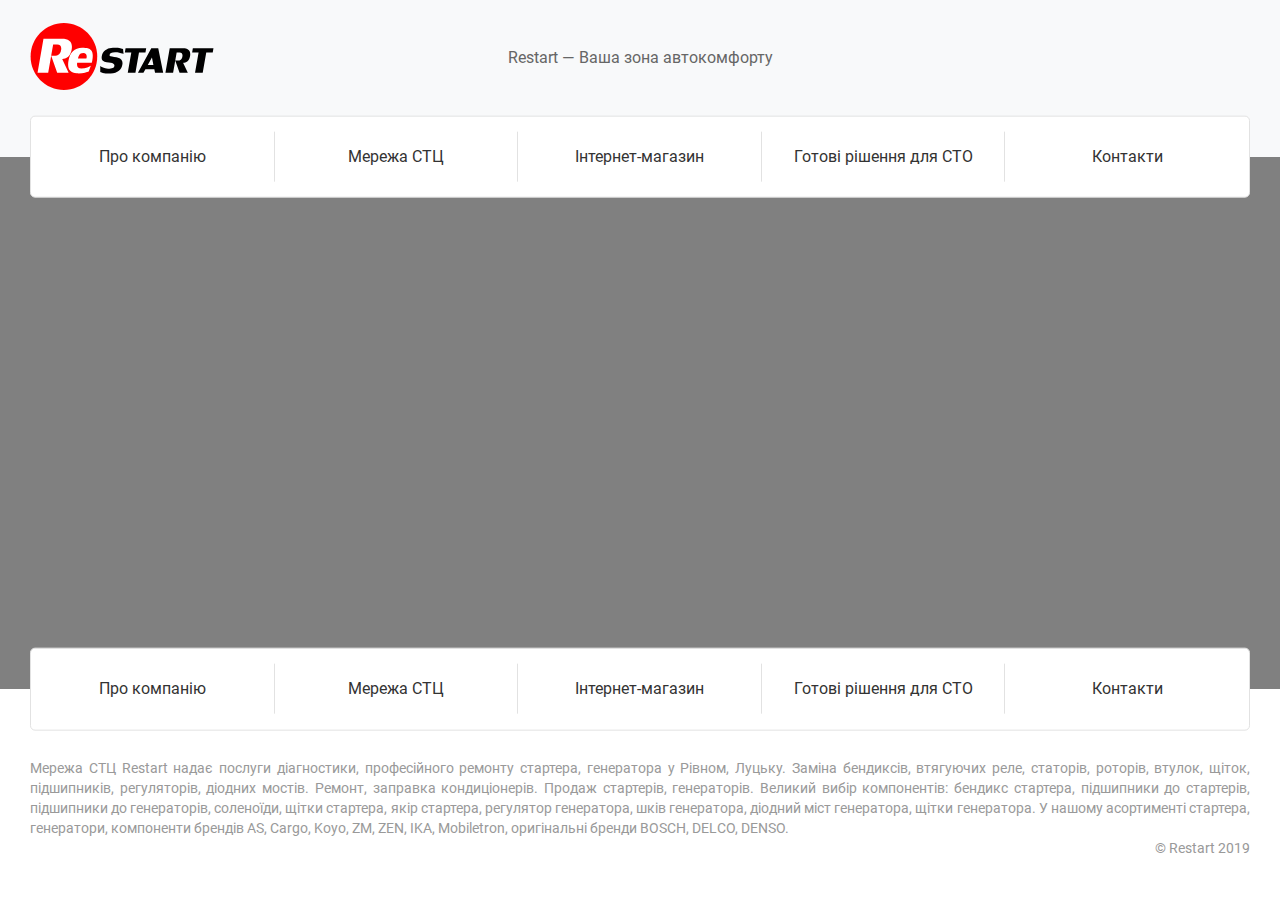
<file: shop.html>
<!DOCTYPE html>
<html lang="uk">

<head>
	<meta charset="UTF-8">
	<meta http-equiv="X-UA-Compatible" content="IE=edge">
	<meta name="viewport" content="width=device-width, initial-scale=1.0">
	<meta name="format-detection" content="telephone=no">
	<link rel="stylesheet" href="css/shop.css">
	<!-- <link rel="shortcut icon" href="img/favicon.ico"> -->
	<title>Restart</title>
</head>

<body>
	<div class="wrapper bg1">
		<header class="header">
			<div class="header__container">
				<div class="header__body">
					<a href="index.html" class="header__logo"><img src="./img/logo.svg" alt="Restart logo"></a>
					<p class="header__text c2">Restart — Ваша зона автокомфорту</p>
					<div class="header__burger menu__burger burger">
						<span></span>
					</div>
					<nav class="header__menu menu">
						<ul class="menu__list">
							<li><a href="about.html" class="menu__link link">Про компанію</a></li>
							<li><a href="net.html" class="menu__link link">Мережа СТЦ</a></li>
							<li><a href="shop.html" class="menu__link link">Інтернет-магазин</a></li>
							<li><a href="offer.html" class="menu__link link">Готові рішення для СТО</a></li>
							<li><a href="contacts.html" class="menu__link link">Контакти</a></li>
						</ul>
					</nav>
				</div>
			</div>
		</header>
		<main class="main">
		</main>
		<footer id="footer" class="footer">
			<div class="footer__container">
				<div class="footer__body">
					<nav class="footer__menu menu">
						<ul class="menu__list">
							<li><a href="about.html" class="menu__link link">Про компанію</a></li>
							<li><a href="net.html" class="menu__link link">Мережа СТЦ</a></li>
							<li><a href="shop.html" class="menu__link link">Інтернет-магазин</a></li>
							<li><a href="offer.html" class="menu__link link">Готові рішення для СТО</a></li>
							<li><a href="contacts.html" class="menu__link link">Контакти</a></li>
						</ul>
					</nav>
					<div class="footer__text">
						<p class="footer__content">
							Мережа СТЦ Restart надає послуги діагностики, професійного ремонту стартера, генератора у
							Рівном, Луцьку. Заміна бендиксів, втягуючих реле, статорів, роторів, втулок, щіток, підшипників,
							регуляторів, діодних мостів. Ремонт, заправка кондиціонерів. Продаж стартерів, генераторів.
							Великий вибір компонентів: бендикс стартера, підшипники до стартерів, підшипники до генераторів,
							соленоїди, щітки стартера, якір стартера, регулятор генератора, шків генератора, діодний міст
							генератора, щітки генератора. У нашому асортименті стартера, генератори, компоненти брендів AS,
							Cargo, Koyo, ZM, ZEN, IKA, Mobiletron, оригінальні бренди BOSCH, DELCO, DENSO.
						</p>
						<p class="footer__copyright">© Restart 2019</p>
					</div>
				</div>
			</div>
		</footer>
	</div>
	<script src="./js/script.js"></script>
</body>

</html>
</file>
<file: css/contacts.css>
@charset "UTF-8";
body {
  font-size: 1em;
}

.link {
  line-height: 1.17;
  color: #333333;
}

@media (max-width: 768px) {
  .link {
    font-size: 1.125em;
    line-height: 1.5em;
  }
}

.title {
  font-size: 1.25em;
  line-height: 1.3;
}

.c1 {
  color: #333333;
}

.c2 {
  color: #666666;
}

.c3 {
  color: #777777;
}

.bg1 {
  background-color: #E5E5E5;
}

.bg2 {
  background-color: #F9F9F9;
}

.bg3 {
  background-color: #E2E2E2;
}

.button {
  display: -webkit-inline-box;
  display: -ms-inline-flexbox;
  display: inline-flex;
  -webkit-box-pack: center;
      -ms-flex-pack: center;
          justify-content: center;
  -webkit-box-align: center;
      -ms-flex-align: center;
          align-items: center;
  border: 1px solid #CECECE;
  border-radius: 100px;
  padding: 15px 28px;
  -webkit-transition: all .4s ease;
  transition: all .4s ease;
  line-height: 1.17;
  color: #333333;
}

.button:hover {
  background-color: #333333;
  color: #fff;
}

.button:active {
  color: #333333;
  background-color: #fff;
  border: 3px solid #CECECE;
}

h6.d-none {
  display: none;
}

@font-face {
  font-family: Roboto;
  font-display: swap;
  src: url("../fonts/Roboto-Regular.woff") format("woff"), url("../fonts/Roboto-Regular.woff-2") format("woff-2");
  font-weight: 400;
  font-style: normal;
}

html {
  scroll-behavior: smooth;
}

html, body, div, span, applet, object, iframe,
h1, h2, h3, h4, h5, h6, p, blockquote, pre,
a, abbr, acronym, address, big, cite, code,
del, dfn, em, img, ins, kbd, q, s, samp,
small, strike, strong, sub, sup, tt, var,
b, u, i, center,
dl, dt, dd, ol, ul, li,
fieldset, form, label, legend,
table, caption, tbody, tfoot, thead, tr, th, td,
article, aside, canvas, details, embed,
figure, figcaption, footer, header, hgroup,
menu, nav, output, ruby, section, summary,
time, mark, audio, video, input, textarea {
  margin: 0;
  padding: 0;
  border: 0;
  font-size: 100%;
  font: inherit;
  vertical-align: baseline;
  -webkit-box-sizing: border-box;
          box-sizing: border-box;
}

article, aside, details, figcaption, figure,
footer, header, hgroup, menu, nav, section {
  display: block;
}

body {
  line-height: 1;
}

ol, ul {
  list-style: none;
}

blockquote, q {
  quotes: none;
}

blockquote:before, blockquote:after,
q:before, q:after {
  content: '';
  content: none;
}

table {
  border-collapse: collapse;
  border-spacing: 0;
}

a {
  color: inherit;
  text-decoration: none;
}

.header {
  background-color: #F8F9FA;
}

.header__body {
  display: -webkit-box;
  display: -ms-flexbox;
  display: flex;
  -webkit-box-align: center;
      -ms-flex-align: center;
          align-items: center;
  -webkit-box-pack: justify;
      -ms-flex-pack: justify;
          justify-content: space-between;
  -ms-flex-wrap: wrap;
      flex-wrap: wrap;
  position: relative;
  padding-top: 23px;
  padding-bottom: 64px;
}

@media (max-width: 768px) {
  .header__body {
    padding-bottom: 23px;
  }
}

.header__logo {
  max-width: 184px;
}

.header__logo img {
  max-width: 100%;
}

.header__text {
  position: absolute;
  left: 50%;
  -webkit-transform: translate(-50%, 0);
          transform: translate(-50%, 0);
}

.header__menu {
  top: 100%;
}

.menu {
  position: absolute;
  z-index: 1;
  left: 0;
  -webkit-transform: translate(0, -50%);
          transform: translate(0, -50%);
  width: 100%;
  border: 1px solid #E2E2E2;
  border-radius: 5px;
  background: #fff;
}

.menu__list {
  display: -webkit-box;
  display: -ms-flexbox;
  display: flex;
  -webkit-box-pack: justify;
      -ms-flex-pack: justify;
          justify-content: space-between;
  -webkit-box-align: center;
      -ms-flex-align: center;
          align-items: center;
  text-align: center;
}

.menu__list li {
  -webkit-box-flex: 0;
      -ms-flex: 0 0 20%;
          flex: 0 0 20%;
  position: relative;
  padding: 24px 0;
}

.menu__list li:not(:last-child) ::after {
  content: '';
  display: block;
  position: absolute;
  right: 0;
  top: 50%;
  -webkit-transform: translate(0, -50%);
          transform: translate(0, -50%);
  width: 1px;
  height: 50px;
  background-color: #E2E2E2;
}

.menu__list a {
  -webkit-transition: all .3s ease;
  transition: all .3s ease;
  padding: 7px;
  display: inline-block;
}

@media (min-width: 768px) {
  .menu__list a:hover {
    font-size: 1.15em;
    padding: 0px;
  }
}

.burger {
  display: none;
  width: 40px;
  height: 22px;
  position: relative;
}

.burger span, .burger:before, .burger:after {
  position: absolute;
  left: 0;
  width: 100%;
  height: 4px;
  background-color: #333333;
  -webkit-transition: all .5s ease;
  transition: all .5s ease;
  border-radius: 5px;
}

.burger:before {
  content: '';
  top: 0;
}

.burger:after {
  content: '';
  bottom: 0;
}

.burger span {
  position: absolute;
  top: 50%;
  -webkit-transform: translate(0, -50%);
          transform: translate(0, -50%);
}

@media (max-width: 768px) {
  .header__logo {
    z-index: 2;
    color: green;
  }
  .header__text {
    position: relative;
    top: 0;
    left: 0;
    -webkit-transform: translate(0, 5px);
            transform: translate(0, 5px);
    z-index: 2;
  }
  .menu {
    pointer-events: none;
    position: fixed;
    top: 0;
    left: 0;
    -webkit-transform: translate(0, -100%);
            transform: translate(0, -100%);
    z-index: 1;
    background-color: rgba(255, 255, 255, 0.95);
    border-radius: 8px;
    -webkit-transition: all .7s ease;
    transition: all .7s ease;
    padding: 100px 0 0 0;
  }
}

@media (max-width: 768px) and (max-width: 600px) {
  .menu {
    padding-top: 140px;
  }
}

@media (max-width: 768px) {
  .menu__list {
    -webkit-box-orient: vertical;
    -webkit-box-direction: normal;
        -ms-flex-direction: column;
            flex-direction: column;
    color: #fff;
  }
  .menu__list a {
    padding: 5px;
    color: #333333;
  }
  .menu__list li {
    padding: 18px 0;
    width: 100%;
  }
  .menu__list li:not(:last-child) :after {
    display: block;
    top: 100%;
    left: 0;
    width: 100%;
    height: 1px;
    background-color: #E2E2E2;
  }
  .burger {
    display: block;
    z-index: 2;
    -webkit-transform: translate(0, 5px);
            transform: translate(0, 5px);
  }
}

.burger.active:before {
  top: 50%;
  -webkit-transform: translate(0, -50%) rotate(45deg);
          transform: translate(0, -50%) rotate(45deg);
  background-color: #999999;
  height: 2px;
}

.burger.active span {
  -webkit-transform: translate(0, -50%) scale(0);
          transform: translate(0, -50%) scale(0);
}

.burger.active:after {
  bottom: 50%;
  -webkit-transform: translate(0, 50%) rotate(-45deg);
          transform: translate(0, 50%) rotate(-45deg);
  background-color: #999999;
  height: 2px;
}

.menu.active {
  pointer-events: all;
  top: 0;
  -webkit-transition: all .8s ease;
  transition: all .8s ease;
  -webkit-transform: translate(0, 0);
          transform: translate(0, 0);
  height: 100%;
  overflow: auto;
}

@media (max-width: 600px) {
  .header__text {
    margin-top: 14px;
    -webkit-box-ordinal-group: 4;
        -ms-flex-order: 3;
            order: 3;
    -webkit-box-flex: 0;
        -ms-flex: 0 0 100%;
            flex: 0 0 100%;
    text-align: center;
    position: relative;
    top: 0;
    left: 0;
    -webkit-transform: translate(0);
            transform: translate(0);
  }
  .header__burger {
    -webkit-box-ordinal-group: 3;
        -ms-flex-order: 2;
            order: 2;
  }
  .header__menu {
    -webkit-box-ordinal-group: 5;
        -ms-flex-order: 4;
            order: 4;
  }
  .burger {
    -webkit-transform: translate(0, 2px);
            transform: translate(0, 2px);
  }
}

main {
  -webkit-box-flex: 1;
      -ms-flex: 1 1 auto;
          flex: 1 1 auto;
  background-color: #fff;
  position: relative;
}

/*Первый блок ====================================================*/
.contacts {
  padding-top: 95px;
}

@media (max-width: 1200px) {
  .contacts {
    padding-top: 40px;
  }
}

@media (max-width: 768px) {
  .contacts {
    padding-bottom: 0;
  }
}

@media (max-width: 590px) {
  .contacts {
    padding-top: 38px;
  }
}

.contacts::after {
  content: "";
  display: block;
  height: 90px;
  background-color: #E5E5E5;
  margin-top: 65px;
}

@media (max-width: 1200px) {
  .contacts::after {
    display: none;
  }
}

@media (max-width: 590px) {
  .contacts {
    display: block;
  }
  .contacts::after {
    height: 25px;
    margin-top: 25px;
  }
}

.contacts__body {
  display: -webkit-box;
  display: -ms-flexbox;
  display: flex;
  -webkit-box-pack: justify;
      -ms-flex-pack: justify;
          justify-content: space-between;
  -webkit-column-gap: 30px;
          column-gap: 30px;
}

@media (max-width: 1200px) {
  .contacts__body {
    -webkit-box-orient: vertical;
    -webkit-box-direction: normal;
        -ms-flex-direction: column;
            flex-direction: column;
    row-gap: 30px;
  }
}

.contacts__content {
  display: -webkit-box;
  display: -ms-flexbox;
  display: flex;
  -webkit-box-orient: vertical;
  -webkit-box-direction: normal;
      -ms-flex-direction: column;
          flex-direction: column;
  row-gap: 37px;
}

@media (max-width: 1200px) {
  .contacts__content {
    margin: 0 -15px;
    -webkit-box-orient: horizontal;
    -webkit-box-direction: normal;
        -ms-flex-direction: row;
            flex-direction: row;
    -ms-flex-wrap: wrap;
        flex-wrap: wrap;
  }
}

.contacts__title {
  margin-bottom: 40px;
}

@media (max-width: 1200px) {
  .contacts__title {
    margin-bottom: 3px;
    -webkit-box-flex: 1;
        -ms-flex: 1 0 100%;
            flex: 1 0 100%;
    padding: 0 15px;
  }
}

.contacts__list {
  display: -webkit-box;
  display: -ms-flexbox;
  display: flex;
  -webkit-box-orient: vertical;
  -webkit-box-direction: normal;
      -ms-flex-direction: column;
          flex-direction: column;
}

.contacts__list li {
  line-height: 1.6;
}

.contacts__list li a {
  color: #337AB7;
}

.contacts__list li span {
  color: #999999;
}

.contacts__list li span.viber {
  color: #79509A;
}

@media (max-width: 1200px) {
  .contacts__list {
    -webkit-box-flex: 0;
        -ms-flex: 0 1 50%;
            flex: 0 1 50%;
    padding: 0 15px;
  }
}

@media (max-width: 590px) {
  .contacts__list {
    -webkit-box-flex: 1;
        -ms-flex: 1 1 100%;
            flex: 1 1 100%;
  }
}

.contacts__map {
  margin: -20px 0;
  -webkit-box-flex: 0;
      -ms-flex: 0 1 73.5%;
          flex: 0 1 73.5%;
  position: relative;
}

@media (max-width: 1200px) {
  .contacts__map {
    padding-bottom: 74%;
    margin: 0;
  }
}

@media (max-width: 768px) {
  .contacts__map {
    -webkit-box-flex: 1;
        -ms-flex: 1 1 auto;
            flex: 1 1 auto;
    width: 100vw;
    left: -15px;
  }
}

@media (max-width: 590px) {
  .contacts__map {
    min-height: 570px;
  }
}

.contacts__map iframe {
  position: absolute;
  top: 0;
  left: 0;
  width: 100%;
  height: 100%;
}

.footer {
  background-color: #fff;
}

.footer__body {
  position: relative;
  padding-top: 69px;
  padding-bottom: 32px;
}

@media (max-width: 768px) {
  .footer__body {
    padding: 13px 0;
  }
}

.footer__menu {
  top: 0;
}

@media (max-width: 768px) {
  .footer__menu {
    display: none;
  }
}

.footer__text {
  display: -webkit-box;
  display: -ms-flexbox;
  display: flex;
  -webkit-box-orient: vertical;
  -webkit-box-direction: normal;
      -ms-flex-direction: column;
          flex-direction: column;
  font-size: 0.875em;
  line-height: 1.43;
  color: #999999;
}

.footer__content {
  text-align: justify;
  margin-bottom: 10px;
}

.footer__copyright {
  -ms-flex-item-align: end;
      align-self: flex-end;
  -webkit-transform: translate(0, -50%);
          transform: translate(0, -50%);
}

@media (max-width: 768px) {
  .footer__copyright {
    -webkit-transform: translate(0, 0);
            transform: translate(0, 0);
  }
}

body.lock {
  overflow: hidden;
}

body {
  font-family: "Roboto";
}

main p {
  line-height: 1.5;
}

[class*=__container] {
  max-width: 1420px;
  margin: 0 auto;
  padding: 0 30px;
}

@media (max-width: 768px) {
  [class*=__container] {
    max-width: none;
    padding: 0 15px;
  }
}

.wrapper {
  display: -webkit-box;
  display: -ms-flexbox;
  display: flex;
  -webkit-box-orient: vertical;
  -webkit-box-direction: normal;
      -ms-flex-direction: column;
          flex-direction: column;
  -webkit-box-pack: justify;
      -ms-flex-pack: justify;
          justify-content: space-between;
  min-height: 100vh;
}

/*==========================================================*/
</file>
<file: css/shop.css>
@charset "UTF-8";
body {
  font-size: 1em;
}

.link {
  line-height: 1.17;
  color: #333333;
}

@media (max-width: 768px) {
  .link {
    font-size: 1.125em;
    line-height: 1.5em;
  }
}

.title {
  font-size: 1.25em;
  line-height: 1.3;
}

.c1 {
  color: #333333;
}

.c2 {
  color: #666666;
}

.c3 {
  color: #777777;
}

.bg1 {
  background-color: #E5E5E5;
}

.bg2 {
  background-color: #F9F9F9;
}

.bg3 {
  background-color: #E2E2E2;
}

.button {
  display: -webkit-inline-box;
  display: -ms-inline-flexbox;
  display: inline-flex;
  -webkit-box-pack: center;
      -ms-flex-pack: center;
          justify-content: center;
  -webkit-box-align: center;
      -ms-flex-align: center;
          align-items: center;
  border: 1px solid #CECECE;
  border-radius: 100px;
  padding: 15px 28px;
  -webkit-transition: all .4s ease;
  transition: all .4s ease;
  line-height: 1.17;
  color: #333333;
}

.button:hover {
  background-color: #333333;
  color: #fff;
}

.button:active {
  color: #333333;
  background-color: #fff;
  border: 3px solid #CECECE;
}

h6.d-none {
  display: none;
}

@font-face {
  font-family: Roboto;
  font-display: swap;
  src: url("../fonts/Roboto-Regular.woff") format("woff"), url("../fonts/Roboto-Regular.woff-2") format("woff-2");
  font-weight: 400;
  font-style: normal;
}

html {
  scroll-behavior: smooth;
}

html, body, div, span, applet, object, iframe,
h1, h2, h3, h4, h5, h6, p, blockquote, pre,
a, abbr, acronym, address, big, cite, code,
del, dfn, em, img, ins, kbd, q, s, samp,
small, strike, strong, sub, sup, tt, var,
b, u, i, center,
dl, dt, dd, ol, ul, li,
fieldset, form, label, legend,
table, caption, tbody, tfoot, thead, tr, th, td,
article, aside, canvas, details, embed,
figure, figcaption, footer, header, hgroup,
menu, nav, output, ruby, section, summary,
time, mark, audio, video, input, textarea {
  margin: 0;
  padding: 0;
  border: 0;
  font-size: 100%;
  font: inherit;
  vertical-align: baseline;
  -webkit-box-sizing: border-box;
          box-sizing: border-box;
}

article, aside, details, figcaption, figure,
footer, header, hgroup, menu, nav, section {
  display: block;
}

body {
  line-height: 1;
}

ol, ul {
  list-style: none;
}

blockquote, q {
  quotes: none;
}

blockquote:before, blockquote:after,
q:before, q:after {
  content: '';
  content: none;
}

table {
  border-collapse: collapse;
  border-spacing: 0;
}

a {
  color: inherit;
  text-decoration: none;
}

.header {
  background-color: #F8F9FA;
}

.header__body {
  display: -webkit-box;
  display: -ms-flexbox;
  display: flex;
  -webkit-box-align: center;
      -ms-flex-align: center;
          align-items: center;
  -webkit-box-pack: justify;
      -ms-flex-pack: justify;
          justify-content: space-between;
  -ms-flex-wrap: wrap;
      flex-wrap: wrap;
  position: relative;
  padding-top: 23px;
  padding-bottom: 64px;
}

@media (max-width: 768px) {
  .header__body {
    padding-bottom: 23px;
  }
}

.header__logo {
  max-width: 184px;
}

.header__logo img {
  max-width: 100%;
}

.header__text {
  position: absolute;
  left: 50%;
  -webkit-transform: translate(-50%, 0);
          transform: translate(-50%, 0);
}

.header__menu {
  top: 100%;
}

.menu {
  position: absolute;
  z-index: 1;
  left: 0;
  -webkit-transform: translate(0, -50%);
          transform: translate(0, -50%);
  width: 100%;
  border: 1px solid #E2E2E2;
  border-radius: 5px;
  background: #fff;
}

.menu__list {
  display: -webkit-box;
  display: -ms-flexbox;
  display: flex;
  -webkit-box-pack: justify;
      -ms-flex-pack: justify;
          justify-content: space-between;
  -webkit-box-align: center;
      -ms-flex-align: center;
          align-items: center;
  text-align: center;
}

.menu__list li {
  -webkit-box-flex: 0;
      -ms-flex: 0 0 20%;
          flex: 0 0 20%;
  position: relative;
  padding: 24px 0;
}

.menu__list li:not(:last-child) ::after {
  content: '';
  display: block;
  position: absolute;
  right: 0;
  top: 50%;
  -webkit-transform: translate(0, -50%);
          transform: translate(0, -50%);
  width: 1px;
  height: 50px;
  background-color: #E2E2E2;
}

.menu__list a {
  -webkit-transition: all .3s ease;
  transition: all .3s ease;
  padding: 7px;
  display: inline-block;
}

@media (min-width: 768px) {
  .menu__list a:hover {
    font-size: 1.15em;
    padding: 0px;
  }
}

.burger {
  display: none;
  width: 40px;
  height: 22px;
  position: relative;
}

.burger span, .burger:before, .burger:after {
  position: absolute;
  left: 0;
  width: 100%;
  height: 4px;
  background-color: #333333;
  -webkit-transition: all .5s ease;
  transition: all .5s ease;
  border-radius: 5px;
}

.burger:before {
  content: '';
  top: 0;
}

.burger:after {
  content: '';
  bottom: 0;
}

.burger span {
  position: absolute;
  top: 50%;
  -webkit-transform: translate(0, -50%);
          transform: translate(0, -50%);
}

@media (max-width: 768px) {
  .header__logo {
    z-index: 2;
    color: green;
  }
  .header__text {
    position: relative;
    top: 0;
    left: 0;
    -webkit-transform: translate(0, 5px);
            transform: translate(0, 5px);
    z-index: 2;
  }
  .menu {
    pointer-events: none;
    position: fixed;
    top: 0;
    left: 0;
    -webkit-transform: translate(0, -100%);
            transform: translate(0, -100%);
    z-index: 1;
    background-color: rgba(255, 255, 255, 0.95);
    border-radius: 8px;
    -webkit-transition: all .7s ease;
    transition: all .7s ease;
    padding: 100px 0 0 0;
  }
}

@media (max-width: 768px) and (max-width: 600px) {
  .menu {
    padding-top: 140px;
  }
}

@media (max-width: 768px) {
  .menu__list {
    -webkit-box-orient: vertical;
    -webkit-box-direction: normal;
        -ms-flex-direction: column;
            flex-direction: column;
    color: #fff;
  }
  .menu__list a {
    padding: 5px;
    color: #333333;
  }
  .menu__list li {
    padding: 18px 0;
    width: 100%;
  }
  .menu__list li:not(:last-child) :after {
    display: block;
    top: 100%;
    left: 0;
    width: 100%;
    height: 1px;
    background-color: #E2E2E2;
  }
  .burger {
    display: block;
    z-index: 2;
    -webkit-transform: translate(0, 5px);
            transform: translate(0, 5px);
  }
}

.burger.active:before {
  top: 50%;
  -webkit-transform: translate(0, -50%) rotate(45deg);
          transform: translate(0, -50%) rotate(45deg);
  background-color: #999999;
  height: 2px;
}

.burger.active span {
  -webkit-transform: translate(0, -50%) scale(0);
          transform: translate(0, -50%) scale(0);
}

.burger.active:after {
  bottom: 50%;
  -webkit-transform: translate(0, 50%) rotate(-45deg);
          transform: translate(0, 50%) rotate(-45deg);
  background-color: #999999;
  height: 2px;
}

.menu.active {
  pointer-events: all;
  top: 0;
  -webkit-transition: all .8s ease;
  transition: all .8s ease;
  -webkit-transform: translate(0, 0);
          transform: translate(0, 0);
  height: 100%;
  overflow: auto;
}

@media (max-width: 600px) {
  .header__text {
    margin-top: 14px;
    -webkit-box-ordinal-group: 4;
        -ms-flex-order: 3;
            order: 3;
    -webkit-box-flex: 0;
        -ms-flex: 0 0 100%;
            flex: 0 0 100%;
    text-align: center;
    position: relative;
    top: 0;
    left: 0;
    -webkit-transform: translate(0);
            transform: translate(0);
  }
  .header__burger {
    -webkit-box-ordinal-group: 3;
        -ms-flex-order: 2;
            order: 2;
  }
  .header__menu {
    -webkit-box-ordinal-group: 5;
        -ms-flex-order: 4;
            order: 4;
  }
  .burger {
    -webkit-transform: translate(0, 2px);
            transform: translate(0, 2px);
  }
}

main {
  -webkit-box-flex: 1;
      -ms-flex: 1 1 auto;
          flex: 1 1 auto;
  background-color: grey;
}

/*Первый блок ====================================================*/
.footer {
  background-color: #fff;
}

.footer__body {
  position: relative;
  padding-top: 69px;
  padding-bottom: 32px;
}

@media (max-width: 768px) {
  .footer__body {
    padding: 13px 0;
  }
}

.footer__menu {
  top: 0;
}

@media (max-width: 768px) {
  .footer__menu {
    display: none;
  }
}

.footer__text {
  display: -webkit-box;
  display: -ms-flexbox;
  display: flex;
  -webkit-box-orient: vertical;
  -webkit-box-direction: normal;
      -ms-flex-direction: column;
          flex-direction: column;
  font-size: 0.875em;
  line-height: 1.43;
  color: #999999;
}

.footer__content {
  text-align: justify;
  margin-bottom: 10px;
}

.footer__copyright {
  -ms-flex-item-align: end;
      align-self: flex-end;
  -webkit-transform: translate(0, -50%);
          transform: translate(0, -50%);
}

@media (max-width: 768px) {
  .footer__copyright {
    -webkit-transform: translate(0, 0);
            transform: translate(0, 0);
  }
}

body.lock {
  overflow: hidden;
}

body {
  font-family: "Roboto";
}

main p {
  line-height: 1.5;
}

[class*=__container] {
  max-width: 1420px;
  margin: 0 auto;
  padding: 0 30px;
}

@media (max-width: 768px) {
  [class*=__container] {
    max-width: none;
    padding: 0 15px;
  }
}

.wrapper {
  display: -webkit-box;
  display: -ms-flexbox;
  display: flex;
  -webkit-box-orient: vertical;
  -webkit-box-direction: normal;
      -ms-flex-direction: column;
          flex-direction: column;
  -webkit-box-pack: justify;
      -ms-flex-pack: justify;
          justify-content: space-between;
  min-height: 100vh;
}

/*==========================================================*/
</file>
<file: css/main.min.css>
@charset "UTF-8";.c1,.link{color:#333}.cards__body,.item-hero{-webkit-box-orient:vertical;-webkit-box-direction:normal}.link{line-height:1.17}.title{font-size:1.25em;line-height:1.3}.c2{color:#666}.c3{color:#777}.bg1{background-color:#e5e5e5}.bg2{background-color:#f9f9f9}.bg3{background-color:#e2e2e2}.button{display:-webkit-inline-box;display:-ms-inline-flexbox;display:inline-flex;-webkit-box-pack:center;-ms-flex-pack:center;justify-content:center;-webkit-box-align:center;-ms-flex-align:center;align-items:center;border:1px solid #cecece;border-radius:100px;padding:15px 28px;-webkit-transition:.4s;transition:.4s;line-height:1.17;color:#333}.button:hover{background-color:#333;color:#fff}.button:active{color:#333;background-color:#fff;border:3px solid #cecece}h6.d-none{display:none}@font-face{font-family:Roboto;font-display:swap;src:url("../fonts/Roboto-Regular.woff") format("woff"),url("../fonts/Roboto-Regular.woff-2") format("woff-2");font-weight:400;font-style:normal}html{scroll-behavior:smooth}a,abbr,acronym,address,applet,article,aside,audio,b,big,blockquote,body,canvas,caption,center,cite,code,dd,del,details,dfn,div,dl,dt,em,embed,fieldset,figcaption,figure,footer,form,h1,h2,h3,h4,h5,h6,header,hgroup,html,i,iframe,img,input,ins,kbd,label,legend,li,mark,menu,nav,object,ol,output,p,pre,q,ruby,s,samp,section,small,span,strike,strong,sub,summary,sup,table,tbody,td,textarea,tfoot,th,thead,time,tr,tt,u,ul,var,video{margin:0;padding:0;border:0;font-size:100%;font:inherit;vertical-align:baseline;-webkit-box-sizing:border-box;box-sizing:border-box}article,aside,details,figcaption,figure,footer,header,hgroup,menu,nav,section{display:block}body{line-height:1;font-family:Roboto}ol,ul{list-style:none}blockquote,q{quotes:none}blockquote:after,blockquote:before,q:after,q:before{content:'';content:none}table{border-collapse:collapse;border-spacing:0}a{color:inherit;text-decoration:none}.header{background-color:#f8f9fa}.header__body{display:-webkit-box;display:-ms-flexbox;display:flex;-webkit-box-align:center;-ms-flex-align:center;align-items:center;-webkit-box-pack:justify;-ms-flex-pack:justify;justify-content:space-between;-ms-flex-wrap:wrap;flex-wrap:wrap;position:relative;padding-top:23px;padding-bottom:64px}.hero__button.slider__button,.item-hero,.menu__list{display:-webkit-box;display:-ms-flexbox}.header__logo{max-width:184px}.header__logo img,.hero__main-image,.item-hero__icon img{max-width:100%}.header__text{position:absolute;left:50%;-webkit-transform:translate(-50%,0);transform:translate(-50%,0)}.header__menu{top:100%}.menu{position:absolute;z-index:1;left:0;-webkit-transform:translate(0,-50%);transform:translate(0,-50%);width:100%;border:1px solid #e2e2e2;border-radius:5px;background:#fff}.menu__list{display:flex;-webkit-box-pack:justify;-ms-flex-pack:justify;justify-content:space-between;-webkit-box-align:center;-ms-flex-align:center;align-items:center;text-align:center}.menu__list li{-webkit-box-flex:0;-ms-flex:0 0 20%;flex:0 0 20%;position:relative;padding:24px 0}.menu__list li:not(:last-child) ::after{content:'';display:block;position:absolute;right:0;top:50%;-webkit-transform:translate(0,-50%);transform:translate(0,-50%);width:1px;height:50px;background-color:#e2e2e2}.menu__list a{-webkit-transition:.3s;transition:.3s;padding:7px;display:inline-block}@media (min-width:768px){.menu__list a:hover{font-size:1.15em;padding:0}}.burger{display:none;width:40px;height:22px;position:relative}.burger span,.burger:after,.burger:before{position:absolute;left:0;width:100%;height:4px;background-color:#333;-webkit-transition:.5s;transition:.5s;border-radius:5px}.burger:before{content:'';top:0}.burger:after{content:'';bottom:0}.burger span{position:absolute;top:50%;-webkit-transform:translate(0,-50%);transform:translate(0,-50%)}@media (max-width:768px){.link{font-size:1.125em;line-height:1.5em}.header__body{padding-bottom:23px}.header__logo{z-index:2;color:green}.header__text{position:relative;top:0;left:0;-webkit-transform:translate(0,5px);transform:translate(0,5px);z-index:2}.menu{pointer-events:none;position:fixed;top:0;left:0;-webkit-transform:translate(0,-100%);transform:translate(0,-100%);z-index:1;background-color:rgba(255,255,255,.95);border-radius:8px;-webkit-transition:.7s;transition:.7s;padding:100px 0 0}.menu__list{-webkit-box-orient:vertical;-webkit-box-direction:normal;-ms-flex-direction:column;flex-direction:column;color:#fff}.menu__list a{padding:5px;color:#333}.menu__list li{padding:18px 0;width:100%}.menu__list li:not(:last-child) :after{display:block;top:100%;left:0;width:100%;height:1px;background-color:#e2e2e2}.burger{display:block;z-index:2;-webkit-transform:translate(0,5px);transform:translate(0,5px)}}@media (max-width:768px) and (max-width:600px){.menu{padding-top:140px}}.burger.active:before{top:50%;-webkit-transform:translate(0,-50%) rotate(45deg);transform:translate(0,-50%) rotate(45deg);background-color:#999;height:2px}.burger.active span{-webkit-transform:translate(0,-50%) scale(0);transform:translate(0,-50%) scale(0)}.burger.active:after{bottom:50%;-webkit-transform:translate(0,50%) rotate(-45deg);transform:translate(0,50%) rotate(-45deg);background-color:#999;height:2px}.menu.active{pointer-events:all;top:0;-webkit-transition:.8s;transition:.8s;-webkit-transform:translate(0,0);transform:translate(0,0);height:100%;overflow:auto}@media (max-width:600px){.header__text{margin-top:14px;-webkit-box-ordinal-group:4;-ms-flex-order:3;order:3;-webkit-box-flex:0;-ms-flex:0 0 100%;flex:0 0 100%;text-align:center;position:relative;top:0;left:0;-webkit-transform:translate(0);transform:translate(0)}.header__burger{-webkit-box-ordinal-group:3;-ms-flex-order:2;order:2}.header__menu{-webkit-box-ordinal-group:5;-ms-flex-order:4;order:4}.burger{-webkit-transform:translate(0,2px);transform:translate(0,2px)}}.item-cards__card,main{-webkit-box-flex:1;-ms-flex:1 1 auto;flex:1 1 auto}.hero{position:relative;padding-bottom:45.1%}.hero__body,.hero__main-image{position:absolute;top:0;width:100%;left:0;height:100%}.hero__main-image{-o-object-fit:cover;object-fit:cover;-o-object-position:center;object-position:center}@media (max-width:768px){.hero{padding:0}.hero__main-image{display:none}.hero__body{position:relative;top:0;left:0;padding:0 15px;display:-webkit-box;display:-ms-flexbox;display:flex;-webkit-box-pack:center;-ms-flex-pack:center;justify-content:center;-webkit-column-gap:30px;column-gap:30px}}@media (max-width:630px){.hero__body{-webkit-box-orient:vertical;-webkit-box-direction:normal;-ms-flex-direction:column;flex-direction:column;-webkit-box-align:center;-ms-flex-align:center;align-items:center;-webkit-column-gap:0px;column-gap:0;row-gap:10px}}.hero__item{position:absolute;top:50%;-webkit-transform:translate(0,-50%);transform:translate(0,-50%);background-color:#fff}.hero__item-left{left:0}.hero__item-right{right:0}.hero__button.slider__button{top:50%;left:50%;-webkit-transform:translate(-50%,-50%);transform:translate(-50%,-50%);width:67px;height:67px;border-radius:50%;background-color:red;display:flex;-webkit-box-align:center;-ms-flex-align:center;align-items:center;-webkit-box-pack:center;-ms-flex-pack:center;justify-content:center;position:relative;z-index:1;-webkit-transition:.3s;transition:.3s;cursor:pointer}.hero__button.slider__button:after{content:"";position:absolute;top:50%;left:50%;-webkit-transform:translate(-50%,-50%);transform:translate(-50%,-50%);width:1px;height:30px;background-color:#fff}.hero__button.slider__button:hover{-webkit-transform:translate(-50%,-50%) scale(1.2);transform:translate(-50%,-50%) scale(1.2)}.hero__button.slider__button p{font-size:36px;color:#fff;position:absolute;top:50%;-webkit-transform:translate(0,-50%);transform:translate(0,-50%)}.hero__button.slider__button p:first-child{left:0;-webkit-transform:translate(50%,-54%);transform:translate(50%,-54%)}.hero__button.slider__button p:last-child{right:0;-webkit-transform:translate(-50%,-54%);transform:translate(-50%,-54%)}.item-hero{display:flex;-ms-flex-direction:column;flex-direction:column;padding:32px 30px 37px;border-radius:5px}.item-hero__head,.item-hero__icon{display:-webkit-box;display:-ms-flexbox}.item-hero__head{display:flex;-webkit-box-pack:justify;-ms-flex-pack:justify;justify-content:space-between;-webkit-box-align:start;-ms-flex-align:start;align-items:flex-start;margin-bottom:32px}.item-hero__icon{width:42px;height:42px;margin-right:7px;border:2px solid #27ae60;border-radius:50%;display:flex;-webkit-box-pack:center;-ms-flex-pack:center;justify-content:center;-webkit-box-align:center;-ms-flex-align:center;align-items:center}.cards__body,.item-cards{display:-webkit-box;display:-ms-flexbox}.item-hero__title{max-width:172px;color:#666;line-height:1.375}@media (max-width:1200px){.item-hero{background-color:rgba(255,255,255,.9)}.item-cards__card{-webkit-box-flex:0;-ms-flex:0 1 48%;flex:0 1 48%}}.cards__body{padding:74px 0 105px;display:flex;-ms-flex-direction:column;flex-direction:column;-webkit-box-align:center;-ms-flex-align:center;align-items:center;-webkit-box-pack:justify;-ms-flex-pack:justify;justify-content:space-between;text-align:center}@media (max-width:768px){.hero__item{position:relative;top:0;left:0;-webkit-transform:translate(0,0);transform:translate(0,0)}.hero__button.slider__button{display:none}.item-hero{-webkit-box-align:center;-ms-flex-align:center;align-items:center;background-color:#fff}.cards__body{padding:60px 0 30px}.item-cards{gap:25px}}.cards .header__logo{margin-bottom:29px;z-index:0}.cards__title{font-size:1.25em;line-height:1.3;color:#333;margin-bottom:29px}.cards__text,main p{line-height:1.5}.cards__text{color:#333;max-width:811px;margin:0 auto}.cards__item{width:100%}.item-cards{display:flex;-webkit-box-pack:justify;-ms-flex-pack:justify;justify-content:space-between;-ms-flex-wrap:wrap;flex-wrap:wrap;margin-bottom:48px;row-gap:25px;-webkit-column-gap:17px;column-gap:17px}.footer__text,.item-cards__body{display:-webkit-box;display:-ms-flexbox;-webkit-box-orient:vertical;-webkit-box-direction:normal}.item-cards__card:hover .item-cards__image img{-webkit-transform:scale(1.2);transform:scale(1.2)}.item-cards__body{background:#fff;display:flex;-ms-flex-direction:column;flex-direction:column;-webkit-box-pack:justify;-ms-flex-pack:justify;justify-content:space-between;-webkit-box-align:center;-ms-flex-align:center;align-items:center;border-radius:5px;overflow:hidden}.item-cards__image{margin-bottom:28px;position:relative;padding-bottom:45%;width:100%;overflow:hidden}@media (max-width:768px){.item-cards__image{margin-bottom:11px}.item-cards{margin-bottom:29px}}.item-cards__image img{-webkit-transition:.3s;transition:.3s;position:absolute;top:0;left:0;width:100%;height:100%;-o-object-fit:cover;object-fit:cover;-o-object-position:center;object-position:center;max-width:100%}.item-cards__title{font-size:1.25em;line-height:1.3;color:#333;margin-bottom:47px;position:relative;width:100%}.item-cards__title::after{content:"";position:absolute;bottom:-17px;left:50%;-webkit-transform:translate(-50%,0);transform:translate(-50%,0);width:80%;height:1px;background-color:#e2e2e2}.item-cards__text{line-height:1.375;color:#666;max-width:211px;margin-bottom:41px}@media (max-width:660px){.cards__body{padding:47px 0 24px}.item-cards__card{-webkit-box-flex:1;-ms-flex:1 1 100%;flex:1 1 100%}.item-cards__image{margin-bottom:9px}.item-cards__title{margin-bottom:39px}.item-cards{margin-bottom:26px}}.footer{background-color:#fff}.footer__body{position:relative;padding-top:69px;padding-bottom:32px}.footer__menu{top:0}.footer__text{display:flex;-ms-flex-direction:column;flex-direction:column;font-size:.875em;line-height:1.43;color:#999}.footer__content{text-align:justify;margin-bottom:10px}.footer__copyright{-ms-flex-item-align:end;align-self:flex-end;-webkit-transform:translate(0,-50%);transform:translate(0,-50%)}body.lock{overflow:hidden}[class*=__container]{max-width:1420px;margin:0 auto;padding:0 30px}@media (max-width:768px){.footer__body{padding:13px 0}.footer__menu{display:none}.footer__copyright{-webkit-transform:translate(0,0);transform:translate(0,0)}[class*=__container]{max-width:none;padding:0 15px}}.wrapper{display:-webkit-box;display:-ms-flexbox;display:flex;-webkit-box-orient:vertical;-webkit-box-direction:normal;-ms-flex-direction:column;flex-direction:column;-webkit-box-pack:justify;-ms-flex-pack:justify;justify-content:space-between;min-height:100vh}
</file>
<file: css/net.min.css>
@charset "UTF-8";.c1,.first-form p,.link{color:#333}.popup,.row__footer.hidden{visibility:hidden;opacity:0}.menu__list,.net__title,.popup__body,.row__footer,.row__subtitle,.row__title{text-align:center}.header__logo img,.how__image img,.popup__icon img,.where__icon img{max-width:100%}.first-form,.popup__body,.row__image,.service__rows,.where__column,body.lock{overflow:hidden}.link{line-height:1.17}.c2{color:#666}.c3{color:#777}.bg1{background-color:#e5e5e5}.bg2{background-color:#f9f9f9}.bg3{background-color:#e2e2e2}.header,main{background-color:#f8f9fa}.button{display:-webkit-inline-box;display:-ms-inline-flexbox;display:inline-flex;-webkit-box-pack:center;-ms-flex-pack:center;justify-content:center;-webkit-box-align:center;-ms-flex-align:center;align-items:center;border:1px solid #cecece;border-radius:100px;padding:15px 28px;-webkit-transition:.4s;transition:.4s;line-height:1.17;color:#333}.button:hover{background-color:#333;color:#fff}.button:active{color:#333;background-color:#fff;border:3px solid #cecece}h6.d-none{display:none}@font-face{font-family:Roboto;font-display:swap;src:url("../fonts/Roboto-Regular.woff") format("woff"),url("../fonts/Roboto-Regular.woff-2") format("woff-2");font-weight:400;font-style:normal}html{scroll-behavior:smooth}a,abbr,acronym,address,applet,article,aside,audio,b,big,blockquote,body,canvas,caption,center,cite,code,dd,del,details,dfn,div,dl,dt,em,embed,fieldset,figcaption,figure,footer,form,h1,h2,h3,h4,h5,h6,header,hgroup,html,i,iframe,img,input,ins,kbd,label,legend,li,mark,menu,nav,object,ol,output,p,pre,q,ruby,s,samp,section,small,span,strike,strong,sub,summary,sup,table,tbody,td,textarea,tfoot,th,thead,time,tr,tt,u,ul,var,video{margin:0;padding:0;border:0;font-size:100%;font:inherit;vertical-align:baseline;-webkit-box-sizing:border-box;box-sizing:border-box}article,aside,details,figcaption,figure,footer,header,hgroup,menu,nav,section{display:block}body{line-height:1;font-family:Roboto}ol,ul{list-style:none}blockquote,q{quotes:none}blockquote:after,blockquote:before,q:after,q:before{content:'';content:none}table{border-collapse:collapse;border-spacing:0}a{color:inherit;text-decoration:none}.header__body{display:-webkit-box;display:-ms-flexbox;display:flex;-webkit-box-align:center;-ms-flex-align:center;align-items:center;-webkit-box-pack:justify;-ms-flex-pack:justify;justify-content:space-between;-ms-flex-wrap:wrap;flex-wrap:wrap;position:relative;padding-top:23px;padding-bottom:64px}.menu__list,.row{display:-webkit-box;display:-ms-flexbox}.header__logo{max-width:184px}.header__text{position:absolute;left:50%;-webkit-transform:translate(-50%,0);transform:translate(-50%,0)}.header__menu{top:100%}.menu{position:absolute;z-index:1;left:0;-webkit-transform:translate(0,-50%);transform:translate(0,-50%);width:100%;border:1px solid #e2e2e2;border-radius:5px;background:#fff}.menu__list{display:flex;-webkit-box-pack:justify;-ms-flex-pack:justify;justify-content:space-between;-webkit-box-align:center;-ms-flex-align:center;align-items:center}.menu__list li{-webkit-box-flex:0;-ms-flex:0 0 20%;flex:0 0 20%;position:relative;padding:24px 0}.menu__list li:not(:last-child) ::after{content:'';display:block;position:absolute;right:0;top:50%;-webkit-transform:translate(0,-50%);transform:translate(0,-50%);width:1px;height:50px;background-color:#e2e2e2}.menu__list a{-webkit-transition:.3s;transition:.3s;padding:7px;display:inline-block}@media (min-width:768px){.menu__list a:hover{font-size:1.15em;padding:0}}.burger{display:none;width:40px;height:22px;position:relative}.burger span,.burger:after,.burger:before{position:absolute;left:0;width:100%;height:4px;background-color:#333;-webkit-transition:.5s;transition:.5s;border-radius:5px}.burger:before{content:'';top:0}.burger:after{content:'';bottom:0}.burger span{position:absolute;top:50%;-webkit-transform:translate(0,-50%);transform:translate(0,-50%)}.form__body,.menu.active,.popup,.row__image img{top:0;height:100%}@media (max-width:768px){.link{font-size:1.125em;line-height:1.5em}.header__body{padding-bottom:23px}.header__logo{z-index:2;color:green}.header__text{position:relative;top:0;left:0;-webkit-transform:translate(0,5px);transform:translate(0,5px);z-index:2}.menu{pointer-events:none;position:fixed;top:0;left:0;-webkit-transform:translate(0,-100%);transform:translate(0,-100%);z-index:1;background-color:rgba(255,255,255,.95);border-radius:8px;-webkit-transition:.7s;transition:.7s;padding:100px 0 0}.menu__list{-webkit-box-orient:vertical;-webkit-box-direction:normal;-ms-flex-direction:column;flex-direction:column;color:#fff}.menu__list a{padding:5px;color:#333}.menu__list li{padding:18px 0;width:100%}.menu__list li:not(:last-child) :after{display:block;top:100%;left:0;width:100%;height:1px;background-color:#e2e2e2}.burger{display:block;z-index:2;-webkit-transform:translate(0,5px);transform:translate(0,5px)}}.how__item,.row__image,.row__title,.where__row,.where__street{position:relative}.footer,.how__card,.net,.net__body,.net__container,.where__row{background-color:#fff}@media (max-width:768px) and (max-width:600px){.menu{padding-top:140px}}.burger.active:before{top:50%;-webkit-transform:translate(0,-50%) rotate(45deg);transform:translate(0,-50%) rotate(45deg);background-color:#999;height:2px}.burger.active span{-webkit-transform:translate(0,-50%) scale(0);transform:translate(0,-50%) scale(0)}.burger.active:after{bottom:50%;-webkit-transform:translate(0,50%) rotate(-45deg);transform:translate(0,50%) rotate(-45deg);background-color:#999;height:2px}.menu.active{pointer-events:all;-webkit-transition:.8s;transition:.8s;-webkit-transform:translate(0,0);transform:translate(0,0);overflow:auto}main{-webkit-box-flex:1;-ms-flex:1 1 auto;flex:1 1 auto}.title{color:#333;font-size:1.25em;line-height:1.3}.net{padding-top:90px;padding-bottom:46px}@media (max-width:768px){.net{padding-top:30px;padding-bottom:50px}.net__title{display:none}}@media (max-width:586px){.net{padding:30px 0}}.net__title{margin-bottom:35px}.row{display:flex;-webkit-box-pack:justify;-ms-flex-pack:justify;justify-content:space-between;margin:0 -5px}.row__column,.row__item{display:-webkit-box;display:-ms-flexbox}@media (max-width:1310px){.row{-ms-flex-wrap:wrap;flex-wrap:wrap;row-gap:66px;margin:0 -15px}}@media (max-width:767px){.row{row-gap:35px}}.row__column{-webkit-box-flex:0;-ms-flex:0 1 25%;flex:0 1 25%;padding:0 5px;display:flex;-webkit-box-orient:vertical;-webkit-box-direction:normal;-ms-flex-direction:column;flex-direction:column}.first-form,.row__item{-ms-flex-direction:column;-webkit-box-orient:vertical;-webkit-box-direction:normal}.row__item{display:flex;flex-direction:column;-webkit-box-flex:1;-ms-flex:1 0 auto;flex:1 0 auto;border:1px solid #e6e6e6;border-radius:5px;margin-bottom:20px;padding-bottom:29px}.row__item:hover .row__image img{-webkit-transform:scale(1.2);transform:scale(1.2)}@media (max-width:1310px){.row__column{-webkit-box-flex:1;-ms-flex:1 1 50%;flex:1 1 50%;padding:0 15px}.row__item{-webkit-box-flex:0;-ms-flex:0 0 auto;flex:0 0 auto}}@media (max-width:768px){.row__item{margin-bottom:10px;padding-bottom:27px}}.row__image{margin-bottom:28px;padding-bottom:60%}.row__image img{position:absolute;left:0;width:100%;-o-object-fit:cover;object-fit:cover;-o-object-position:cover;object-position:cover;-webkit-transition:.3s;transition:.3s}@media (max-width:768px){.row__image{margin-bottom:12px}}.row__title{margin-bottom:42px;width:100%;padding:0 32px}@media (max-width:768px){.row__title{margin-bottom:32px}}.row__title:after{content:"";position:absolute;bottom:-17px;left:50%;-webkit-transform:translate(-50%,0);transform:translate(-50%,0);width:80.7%;height:1px;background-color:#e2e2e2}.row__subtitle{-webkit-box-flex:1;-ms-flex:1 0 auto;flex:1 0 auto;line-height:1.375;color:#666;padding:0 32px}.row__link,.service__link{color:#337ab7}.row__footer{padding:0 5px}.row__footer.hidden{pointer-events:none}.row__text{color:#999;font-size:.875em;line-height:1.57}.where{padding-top:85px;padding-bottom:97px;color:#333}@media (max-width:768px){.row__title:after{bottom:-9px}.where{padding-top:62px;padding-bottom:54px}}.where__title{margin-bottom:28px}.where__columns{display:-webkit-box;display:-ms-flexbox;display:flex;margin:0 -15px}@media (max-width:1330px){.where__columns{-webkit-box-orient:vertical;-webkit-box-direction:normal;-ms-flex-direction:column;flex-direction:column;row-gap:53px}}.where__content{-webkit-box-flex:1;-ms-flex:1 1 50%;flex:1 1 50%;padding:0 15px}.where__head{display:-webkit-inline-box;display:-ms-inline-flexbox;display:inline-flex;margin-bottom:19px}.where__icon{margin-right:7px}.where__city{font-size:1.125em;line-height:1.444}.where__column{border:1px solid #e6e6e6;border-radius:5px}.where__row:not(:last-child):after{content:"";position:absolute;bottom:0;left:0;width:100%;height:1px;background-color:#e5e5e5}.where__item{display:-webkit-box;display:-ms-flexbox;display:flex;-webkit-box-pack:justify;-ms-flex-pack:justify;justify-content:space-between;-webkit-box-align:center;-ms-flex-align:center;align-items:center;padding:26px 28px 23px 19px}@media (max-width:650px){.row__item{-webkit-box-flex:1;-ms-flex:1 0 auto;flex:1 0 auto}.where__columns{row-gap:45px}.where__item{-webkit-box-orient:vertical;-webkit-box-direction:normal;-ms-flex-direction:column;flex-direction:column;-webkit-box-align:start;-ms-flex-align:start;align-items:start;row-gap:20px;padding:20px 13px}}.where__contacts{font-size:1.125em;line-height:1.4;color:#333;display:-webkit-inline-box;display:-ms-inline-flexbox;display:inline-flex;-ms-flex-wrap:wrap;flex-wrap:wrap;-webkit-column-gap:20px;column-gap:20px;-webkit-box-align:baseline;-ms-flex-align:baseline;align-items:baseline}.how__card,.how__row{display:-webkit-box;display:-ms-flexbox}.where__street::after{content:"";position:absolute;top:50%;right:-10px;width:1px;height:50%;background-color:#e5e5e5;-webkit-transform:translate(0,-50%);transform:translate(0,-50%)}.where__to-do{font-size:.875em;line-height:1.17}.how__title{margin-bottom:38px}@media (max-width:768px){.how__title{margin-bottom:29px}}.how__row{display:flex;-webkit-box-pack:start;-ms-flex-pack:start;justify-content:flex-start;margin:0 -15px;-ms-flex-wrap:wrap;flex-wrap:wrap;row-gap:47px}@media (max-width:768px){.how__row{row-gap:29px}}.how__column{-webkit-box-flex:0;-ms-flex:0 1 33.333%;flex:0 1 33.333%;padding:0 15px}@media (max-width:1200px){.how__column{-webkit-box-flex:0;-ms-flex:0 1 50%;flex:0 1 50%}.how__city{text-align:center}}@media (max-width:600px){.header__text{margin-top:14px;-webkit-box-ordinal-group:4;-ms-flex-order:3;order:3;-webkit-box-flex:0;-ms-flex:0 0 100%;flex:0 0 100%;text-align:center;position:relative;top:0;left:0;-webkit-transform:translate(0);transform:translate(0)}.header__burger{-webkit-box-ordinal-group:3;-ms-flex-order:2;order:2}.header__menu{-webkit-box-ordinal-group:5;-ms-flex-order:4;order:4}.burger{-webkit-transform:translate(0,2px);transform:translate(0,2px)}.how__column{-webkit-box-flex:1;-ms-flex:1 1 auto;flex:1 1 auto}}.how__item::before{content:"";position:absolute;top:50%;left:50%;-webkit-transform:translate(-50%,-50%);transform:translate(-50%,-50%);width:69px;height:47px;background:url("../img/net/how/youtube-icon.svg") no-repeat;cursor:pointer}.how__city{line-height:1.4;margin-bottom:7px}.how__card{display:flex;-webkit-box-pack:center;-ms-flex-pack:center;justify-content:center;-webkit-box-align:center;-ms-flex-align:center;align-items:center;padding:28px 84px}.first-form,.form__body{display:-webkit-box;display:-ms-flexbox}@media (max-width:768px){.how__card{padding:21px 84px}}.form{padding-top:100px;padding-bottom:90px}@media (max-width:768px){.form{padding:50px 0}.form__background{min-height:565px}}.form__background{border-radius:5px;overflow:hidden;position:relative;padding-bottom:40%;background:-webkit-gradient(linear,left top,right top,from(rgba(0,0,0,.6)),color-stop(rgba(0,0,0,.595)),color-stop(rgba(0,0,0,.578)),color-stop(rgba(0,0,0,.551)),color-stop(rgba(0,0,0,.511)),color-stop(rgba(0,0,0,.46)),color-stop(rgba(0,0,0,.4)),color-stop(rgba(0,0,0,.334)),color-stop(rgba(0,0,0,.265)),color-stop(rgba(0,0,0,.199)),color-stop(rgba(0,0,0,.14)),color-stop(rgba(0,0,0,.09)),color-stop(rgba(0,0,0,.05)),color-stop(rgba(0,0,0,.02)),to(rgba(0,0,0,.01))),url("../img/net/form/bg.jpg") center/cover no-repeat;background:linear-gradient(90deg,rgba(0,0,0,.6),rgba(0,0,0,.595),rgba(0,0,0,.578),rgba(0,0,0,.551),rgba(0,0,0,.511),rgba(0,0,0,.46),rgba(0,0,0,.4),rgba(0,0,0,.334),rgba(0,0,0,.265),rgba(0,0,0,.199),rgba(0,0,0,.14),rgba(0,0,0,.09),rgba(0,0,0,.05),rgba(0,0,0,.02),rgba(0,0,0,.01)),url("../img/net/form/bg.jpg") center/cover no-repeat}@media (max-width:1400px){.row__subtitle,.row__title{padding:0 15px}.form__background{padding-bottom:50%}}.form__body{position:absolute;left:0;width:100%;display:flex;-webkit-box-pack:justify;-ms-flex-pack:justify;justify-content:space-between;-webkit-box-align:center;-ms-flex-align:center;align-items:center;padding:0 75px 0 36px}.form__title{color:#fff;font-size:2.5em;line-height:1.4;-webkit-box-flex:0;-ms-flex:0 1 550px;flex:0 1 550px}@media (max-width:1170px){.form__background{padding-bottom:78%}.form__body{-webkit-box-orient:vertical;-webkit-box-direction:normal;-ms-flex-direction:column;flex-direction:column;-webkit-box-align:center;-ms-flex-align:center;align-items:center;-ms-flex-pack:distribute;justify-content:space-around;padding:40px 20px;row-gap:31px}.form__title{-webkit-box-flex:0;-ms-flex:0 1 auto;flex:0 1 auto;text-align:center;max-width:88%;font-size:2em}}@media (max-width:968px){.form__title{font-size:1.75em}.form__first-form{max-width:264px}}@media (max-width:800px){.form__title{font-size:1.25em}}.form__first-form{-webkit-box-flex:0;-ms-flex:0 1 393px;flex:0 1 393px}@media (max-width:1170px){.form__first-form{-webkit-box-flex:0;-ms-flex:0 1 auto;flex:0 1 auto}}.first-form{width:400px;background-color:#fff;border-radius:8px;display:flex;flex-direction:column;-webkit-box-pack:justify;-ms-flex-pack:justify;justify-content:space-between;padding:32px 22px}.first-form p:not(:first-child),.popup{display:-webkit-box;display:-ms-flexbox}.first-form__title{font-size:1.125em;line-height:1.17;text-align:center}.first-form p:first-child{margin-bottom:52px;position:relative}.first-form p:first-child:after{content:"";position:absolute;bottom:-27px;left:0;width:100%;height:1px;background-color:#ebebeb}.first-form p:not(:first-child){display:flex;-webkit-box-orient:vertical;-webkit-box-direction:normal;-ms-flex-direction:column;flex-direction:column;margin-bottom:20px}.first-form div,.first-form h6,.first-form input,.first-form label{font-size:.875em;line-height:1.44}.first-form div span,.first-form h6 span,.first-form input span,.first-form label span{color:#df0918}.first-form div,.first-form input{padding:16px 12px;border:1px solid #e6e6e6;border-radius:2px;margin-top:1px;color:#828282}.first-form div:focus,.first-form input:focus{border:1px solid #686868;outline:0}.first-form .select{cursor:pointer;position:relative;margin-bottom:16px;margin-top:1px}.first-form .select:after{content:"";position:absolute;top:50%;right:20px;border:solid #777;border-width:0 3px 3px 0;display:inline-block;padding:5px;-webkit-transform:translate(0,-50%) rotate(45deg);transform:translate(0,-50%) rotate(45deg)}.first-form .select input{width:100%}.first-form .select input:focus{pointer-events:none;cursor:none}.first-form button{background:#27ae60;padding:16px 30px;font-size:1.125em;line-height:1.17;color:#fff;border-radius:3px;border:none;cursor:pointer;-webkit-transition:.2s;transition:.2s}@media (max-width:968px){.first-form{padding:18px 13px 13px}.first-form p:first-child:after{bottom:-13px}.first-form p:first-child{margin-bottom:26px}.first-form p:not(:first-child){margin-bottom:10px}.first-form div,.first-form input{padding:12px 8px}.first-form button{padding:8px 30px}}.first-form button:hover{background-color:#2ebf6b}.first-form button:active{background-color:#23a359}.popup{-webkit-transition:opacity .25s;transition:opacity .25s;pointer-events:none;position:fixed;-webkit-transform:scale(0);transform:scale(0);left:0;z-index:10;width:100%;display:flex;-webkit-box-pack:center;-ms-flex-pack:center;justify-content:center;-webkit-box-align:center;-ms-flex-align:center;align-items:center;background-color:rgba(0,0,0,.8)}.popup__body{background:#fff;position:relative;padding:50px 25px 20px;display:-webkit-inline-box;display:-ms-inline-flexbox;display:inline-flex;-webkit-box-orient:vertical;-webkit-box-direction:normal;-ms-flex-direction:column;flex-direction:column;-webkit-box-align:center;-ms-flex-align:center;align-items:center;-webkit-box-pack:justify;-ms-flex-pack:justify;justify-content:space-between;max-width:393px;border-radius:8px}.popup__close{position:absolute;right:20px;top:20px;width:31px;height:31px;cursor:pointer}.popup__close:after,.popup__close:before{content:'';position:absolute;top:50%;left:0;width:100%;height:2px;background-color:#999;-webkit-transition:.5s;transition:.5s;border-radius:5px}.popup__subtitle:after,.service__line:not(:last-child)::after{width:100%;height:1px;background-color:#e2e2e2;content:"";position:absolute;left:0}.popup__close:after{bottom:0;-webkit-transform:rotate(45deg);transform:rotate(45deg)}.popup__close:before{position:absolute;-webkit-transform:rotate(-45deg);transform:rotate(-45deg)}.popup__icon{margin-bottom:23px}.popup__text{font-size:1.125;line-height:1.333;margin-bottom:52px}.popup__subtitle{line-height:1.5;margin-bottom:35px;position:relative;width:100%}.popup__subtitle:after{bottom:-15px}.popup__link:not(:last-child){margin-right:15px}.popup.active{-webkit-transform:scale(1);transform:scale(1);visibility:visible;opacity:1;pointer-events:all}.service{margin-bottom:116px}.service__title{color:#333;margin-bottom:18px}.footer__text,.row-service__items{display:-webkit-box;display:-ms-flexbox}.service__content{color:#777;line-height:1.75}.service__rows{background-color:#fff;border-radius:5px;padding:0 40px}@media (max-width:768px){.service{margin-bottom:34px}.service__title{display:none}.service__rows{padding:0 15px}}.service__line{padding:40px 0;position:relative}.service__line:not(:last-child)::after{bottom:0}@media (max-width:768px){.service__line{padding:25px 0 40px}.row-service{margin-bottom:38px}}.service__label{color:#333;line-height:1.625;margin-bottom:10px}.service__sublabel{line-height:1.375}@media (max-width:568px){.row{margin:0;row-gap:29px}.row__column{-webkit-box-flex:1;-ms-flex:1 1 100%;flex:1 1 100%;padding:0}.row__item{padding-bottom:23px}.row__image{margin-bottom:10px}.row__title{margin-bottom:28px;padding:0 13px}.row__subtitle,.service__rows{padding:0 13px}.row__footer.hidden{height:0}.where{padding-top:44px;padding-bottom:47px}.where__title{text-align:center}.where__columns{row-gap:45px}.where__head{margin-bottom:13px}.how__title{margin-bottom:17px;text-align:center}.how__row{row-gap:20px}.how__card{padding:18px 72px}.form{padding-top:40px;padding-bottom:27px}.form__body{padding:30px 15px;row-gap:21px}.service__line{padding:25px 0 30px}.row-service{margin-bottom:16px}}.row-service__items{margin:0 -10px 15px;display:flex;-webkit-box-pack:justify;-ms-flex-pack:justify;justify-content:space-between}.row-service__item{padding:0 10px;-webkit-box-flex:1;-ms-flex:1 1 25%;flex:1 1 25%}@media (max-width:1100px){.row-service__items{-ms-flex-wrap:wrap;flex-wrap:wrap;row-gap:33px}.row-service__item{-webkit-box-flex:1;-ms-flex:1 1 50%;flex:1 1 50%}}@media (max-width:605px){.row-service__items{row-gap:13px}.row-service__item{-webkit-box-flex:1;-ms-flex:1 1 100%;flex:1 1 100%}}.row-service__item li{position:relative;padding-left:10px}.row-service__item li:before{content:"";display:inline-block;-webkit-box-align:center;-ms-flex-align:center;align-items:center;width:4px;height:4px;border-radius:50%;background-color:#666;position:absolute;top:12px;left:0}.footer__body{position:relative;padding-top:69px;padding-bottom:32px}.footer__menu{top:0}.footer__text{display:flex;-webkit-box-orient:vertical;-webkit-box-direction:normal;-ms-flex-direction:column;flex-direction:column;font-size:.875em;line-height:1.43;color:#999}.footer__content{text-align:justify;margin-bottom:10px}.footer__copyright{-ms-flex-item-align:end;align-self:flex-end;-webkit-transform:translate(0,-50%);transform:translate(0,-50%)}main p{line-height:1.5}[class*=__container]{max-width:1420px;margin:0 auto;padding:0 30px}@media (max-width:768px){.footer__body{padding:13px 0}.footer__menu{display:none}.footer__copyright{-webkit-transform:translate(0,0);transform:translate(0,0)}[class*=__container]{max-width:none;padding:0 15px}}.wrapper{display:-webkit-box;display:-ms-flexbox;display:flex;-webkit-box-orient:vertical;-webkit-box-direction:normal;-ms-flex-direction:column;flex-direction:column;-webkit-box-pack:justify;-ms-flex-pack:justify;justify-content:space-between;min-height:100vh}
</file>
<file: css/offer.min.css>
@charset "UTF-8";.c1,.link{color:#333}.header__logo img,.image img{max-width:100%}.menu__list,.text{text-align:center}.footer__text,.item,.wrapper,main{-webkit-box-orient:vertical;-webkit-box-direction:normal}.link{line-height:1.17}.title{font-size:1.25em;line-height:1.3;margin-bottom:42px}.c2{color:#666}.c3{color:#777}.bg1{background-color:#e5e5e5}.bg2{background-color:#f9f9f9}.bg3{background-color:#e2e2e2}.button{display:-webkit-inline-box;display:-ms-inline-flexbox;display:inline-flex;-webkit-box-pack:center;-ms-flex-pack:center;justify-content:center;-webkit-box-align:center;-ms-flex-align:center;align-items:center;border:1px solid #cecece;border-radius:100px;padding:15px 28px;-webkit-transition:.4s;transition:.4s;line-height:1.17;color:#333}.button:hover{background-color:#333;color:#fff}.button:active{color:#333;background-color:#fff;border:3px solid #cecece}h6.d-none{display:none}@font-face{font-family:Roboto;font-display:swap;src:url("../fonts/Roboto-Regular.woff") format("woff"),url("../fonts/Roboto-Regular.woff-2") format("woff-2");font-weight:400;font-style:normal}html{scroll-behavior:smooth}a,abbr,acronym,address,applet,article,aside,audio,b,big,blockquote,body,canvas,caption,center,cite,code,dd,del,details,dfn,div,dl,dt,em,embed,fieldset,figcaption,figure,footer,form,h1,h2,h3,h4,h5,h6,header,hgroup,html,i,iframe,img,input,ins,kbd,label,legend,li,mark,menu,nav,object,ol,output,p,pre,q,ruby,s,samp,section,small,span,strike,strong,sub,summary,sup,table,tbody,td,textarea,tfoot,th,thead,time,tr,tt,u,ul,var,video{margin:0;padding:0;border:0;font-size:100%;font:inherit;vertical-align:baseline;-webkit-box-sizing:border-box;box-sizing:border-box}article,aside,details,figcaption,figure,footer,header,hgroup,menu,nav,section{display:block}body{line-height:1;font-family:Roboto}ol,ul{list-style:none}blockquote,q{quotes:none}blockquote:after,blockquote:before,q:after,q:before{content:'';content:none}table{border-collapse:collapse;border-spacing:0}a{color:inherit;text-decoration:none}.header{background-color:#f8f9fa}.header__body{display:-webkit-box;display:-ms-flexbox;display:flex;-webkit-box-align:center;-ms-flex-align:center;align-items:center;-webkit-box-pack:justify;-ms-flex-pack:justify;justify-content:space-between;-ms-flex-wrap:wrap;flex-wrap:wrap;position:relative;padding-top:23px;padding-bottom:64px}.header__logo{max-width:184px}.header__text{position:absolute;left:50%;-webkit-transform:translate(-50%,0);transform:translate(-50%,0)}.header__menu{top:100%}.menu{position:absolute;z-index:1;left:0;-webkit-transform:translate(0,-50%);transform:translate(0,-50%);width:100%;border:1px solid #e2e2e2;border-radius:5px;background:#fff}.menu__list{display:-webkit-box;display:-ms-flexbox;display:flex;-webkit-box-pack:justify;-ms-flex-pack:justify;justify-content:space-between;-webkit-box-align:center;-ms-flex-align:center;align-items:center}.menu__list li{-webkit-box-flex:0;-ms-flex:0 0 20%;flex:0 0 20%;position:relative;padding:24px 0}.menu__list li:not(:last-child) ::after{content:'';display:block;position:absolute;right:0;top:50%;-webkit-transform:translate(0,-50%);transform:translate(0,-50%);width:1px;height:50px;background-color:#e2e2e2}.menu__list a{-webkit-transition:.3s;transition:.3s;padding:7px;display:inline-block}@media (min-width:768px){.menu__list a:hover{font-size:1.15em;padding:0}}.burger{display:none;width:40px;height:22px;position:relative}.burger span,.burger:after,.burger:before{position:absolute;left:0;width:100%;height:4px;background-color:#333;-webkit-transition:.5s;transition:.5s;border-radius:5px}.burger:before{content:'';top:0}.burger:after{content:'';bottom:0}.burger span{position:absolute;top:50%;-webkit-transform:translate(0,-50%);transform:translate(0,-50%)}@media (max-width:768px){.link{font-size:1.125em;line-height:1.5em}.header__body{padding-bottom:23px}.header__logo{z-index:2;color:green}.header__text{position:relative;top:0;left:0;-webkit-transform:translate(0,5px);transform:translate(0,5px);z-index:2}.menu{pointer-events:none;position:fixed;top:0;left:0;-webkit-transform:translate(0,-100%);transform:translate(0,-100%);z-index:1;background-color:rgba(255,255,255,.95);border-radius:8px;-webkit-transition:.7s;transition:.7s;padding:100px 0 0}.menu__list{-webkit-box-orient:vertical;-webkit-box-direction:normal;-ms-flex-direction:column;flex-direction:column;color:#fff}.menu__list a{padding:5px;color:#333}.menu__list li{padding:18px 0;width:100%}.menu__list li:not(:last-child) :after{display:block;top:100%;left:0;width:100%;height:1px;background-color:#e2e2e2}.burger{display:block;z-index:2;-webkit-transform:translate(0,5px);transform:translate(0,5px)}}.footer,main{background-color:#fff}@media (max-width:768px) and (max-width:600px){.menu{padding-top:140px}}.footer__text,.item,.row .items,main{display:-webkit-box;display:-ms-flexbox}.burger.active:before{top:50%;-webkit-transform:translate(0,-50%) rotate(45deg);transform:translate(0,-50%) rotate(45deg);background-color:#999;height:2px}.burger.active span{-webkit-transform:translate(0,-50%) scale(0);transform:translate(0,-50%) scale(0)}.burger.active:after{bottom:50%;-webkit-transform:translate(0,50%) rotate(-45deg);transform:translate(0,50%) rotate(-45deg);background-color:#999;height:2px}.menu.active{pointer-events:all;top:0;-webkit-transition:.8s;transition:.8s;-webkit-transform:translate(0,0);transform:translate(0,0);height:100%;overflow:auto}@media (max-width:600px){.header__text{margin-top:14px;-webkit-box-ordinal-group:4;-ms-flex-order:3;order:3;-webkit-box-flex:0;-ms-flex:0 0 100%;flex:0 0 100%;text-align:center;position:relative;top:0;left:0;-webkit-transform:translate(0);transform:translate(0)}.header__burger{-webkit-box-ordinal-group:3;-ms-flex-order:2;order:2}.header__menu{-webkit-box-ordinal-group:5;-ms-flex-order:4;order:4}.burger{-webkit-transform:translate(0,2px);transform:translate(0,2px)}}main{-webkit-box-flex:1;-ms-flex:1 1 auto;flex:1 1 auto;padding-top:100px;padding-bottom:50px;display:flex;-ms-flex-direction:column;flex-direction:column}@media (max-width:1100px){main{padding-top:80px}}@media (max-width:768px){main{padding-top:27px;padding-bottom:0}main:after{content:"";display:block;bottom:0;left:0;width:100%;height:40px;-webkit-box-ordinal-group:8;-ms-flex-order:7;order:7;background-color:#e5e5e5;margin-top:40px}.title{margin-bottom:32px}}.people__image img,.worker__image img{position:absolute;left:0;width:100%;height:100%;top:0}.hidden{opacity:0;visibility:hidden;-webkit-transform:scale(0);transform:scale(0);pointer-events:none;height:0;width:0}.row .items{display:flex;margin:0 -15px}.item{-webkit-box-flex:1;-ms-flex:1 1 16.66%;flex:1 1 16.66%;padding:0 15px;display:flex;-ms-flex-direction:column;flex-direction:column;-webkit-box-align:center;-ms-flex-align:center;align-items:center;-webkit-box-pack:start;-ms-flex-pack:start;justify-content:flex-start}@media (max-width:1340px){.row .items{-ms-flex-wrap:wrap;flex-wrap:wrap;row-gap:30px}.item{-webkit-box-flex:1;-ms-flex:1 1 auto;flex:1 1 auto}}@media (max-width:768px){.row .items{-webkit-box-pack:start;-ms-flex-pack:start;justify-content:flex-start}.item{-webkit-box-flex:1;-ms-flex:1 1 33.333%;flex:1 1 33.333%}}.item:hover .image img{-webkit-transform:scale(1.2);transform:scale(1.2)}.image{margin-bottom:15px}.image img{-webkit-transition:.3s;transition:.3s}@media (max-width:568px){.title{text-align:center}.item{-webkit-box-flex:1;-ms-flex:1 1 50%;flex:1 1 50%}.image{margin-bottom:11px}}.text{line-height:1.375;max-width:235px}.tools{-webkit-box-ordinal-group:3;-ms-flex-order:2;order:2}.people{-webkit-box-ordinal-group:4;-ms-flex-order:3;order:3;margin-top:10px}.people__body,.worker__body{max-width:1360px;margin:0 auto}.people__image,.worker__image{padding-bottom:39%;position:relative}.people__image img{-o-object-fit:cover;object-fit:cover;-o-object-position:cover;object-position:cover}.first{-webkit-box-ordinal-group:2;-ms-flex-order:1;order:1}.second{-webkit-box-ordinal-group:5;-ms-flex-order:4;order:4;margin-top:-50px}.work{-webkit-box-ordinal-group:6;-ms-flex-order:5;order:5}@media (max-width:1100px){.second{margin-top:0}.work{margin:0}}.worker{-webkit-box-ordinal-group:7;-ms-flex-order:6;order:6}@media (max-width:400px){main{padding-top:40px}.item{-webkit-box-flex:1;-ms-flex:1 1 100%;flex:1 1 100%}.tools{-webkit-box-ordinal-group:4;-ms-flex-order:3;order:3}.people{-webkit-box-ordinal-group:3;-ms-flex-order:2;order:2}.second{margin-top:50px}.work{-webkit-box-ordinal-group:7;-ms-flex-order:6;order:6}.worker{-webkit-box-ordinal-group:6;-ms-flex-order:5;order:5}}.worker__image img{-o-object-fit:cover;object-fit:cover;-o-object-position:cover;object-position:cover}.footer__body{position:relative;padding-top:69px;padding-bottom:32px}.footer__menu{top:0}.footer__text{display:flex;-ms-flex-direction:column;flex-direction:column;font-size:.875em;line-height:1.43;color:#999}.footer__content{text-align:justify;margin-bottom:10px}.footer__copyright{-ms-flex-item-align:end;align-self:flex-end;-webkit-transform:translate(0,-50%);transform:translate(0,-50%)}body.lock{overflow:hidden}main p{line-height:1.5}[class*=__container]{max-width:1420px;margin:0 auto;padding:0 30px}@media (max-width:768px){.people__body,.worker__body{max-width:none}.second{margin-bottom:18px}.footer__body{padding:13px 0}.footer__menu{display:none}.footer__copyright{-webkit-transform:translate(0,0);transform:translate(0,0)}[class*=__container]{max-width:none;padding:0 15px}}.wrapper{display:-webkit-box;display:-ms-flexbox;display:flex;-ms-flex-direction:column;flex-direction:column;-webkit-box-pack:justify;-ms-flex-pack:justify;justify-content:space-between;min-height:100vh}
</file>
